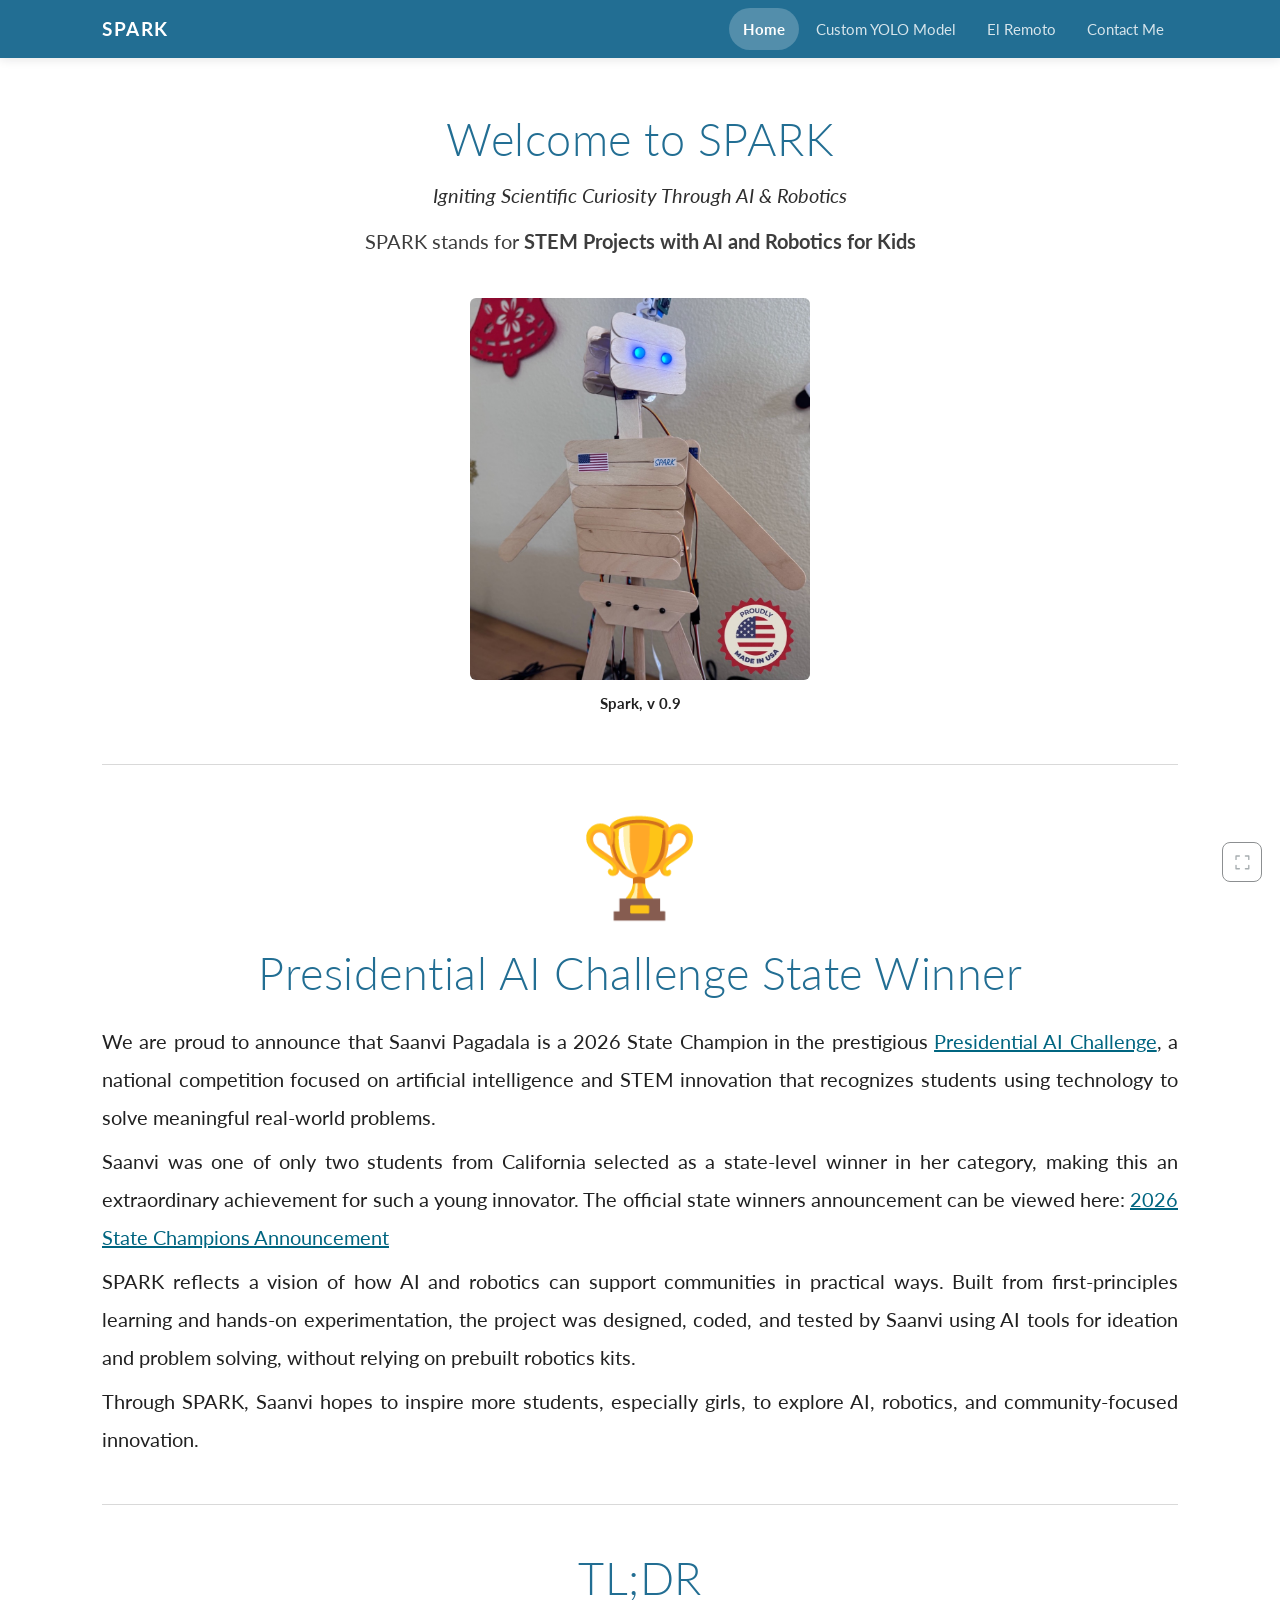
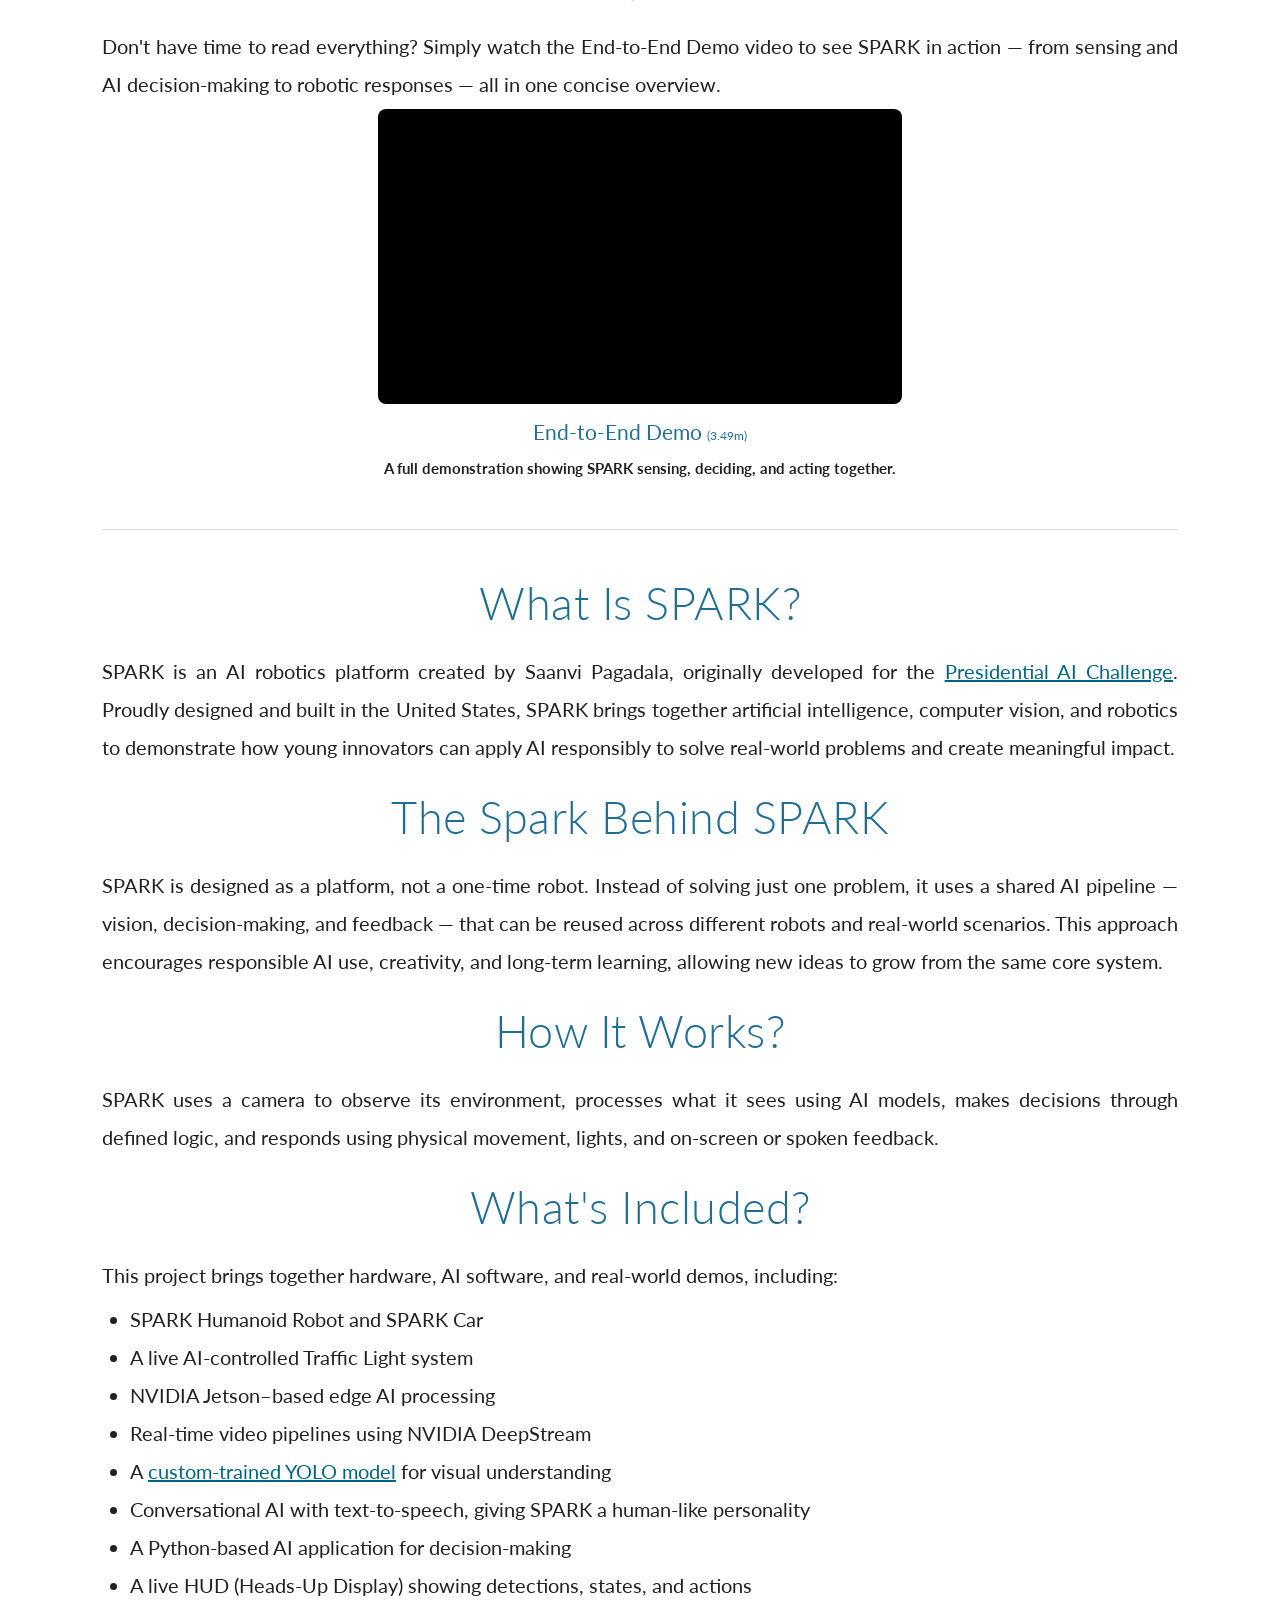
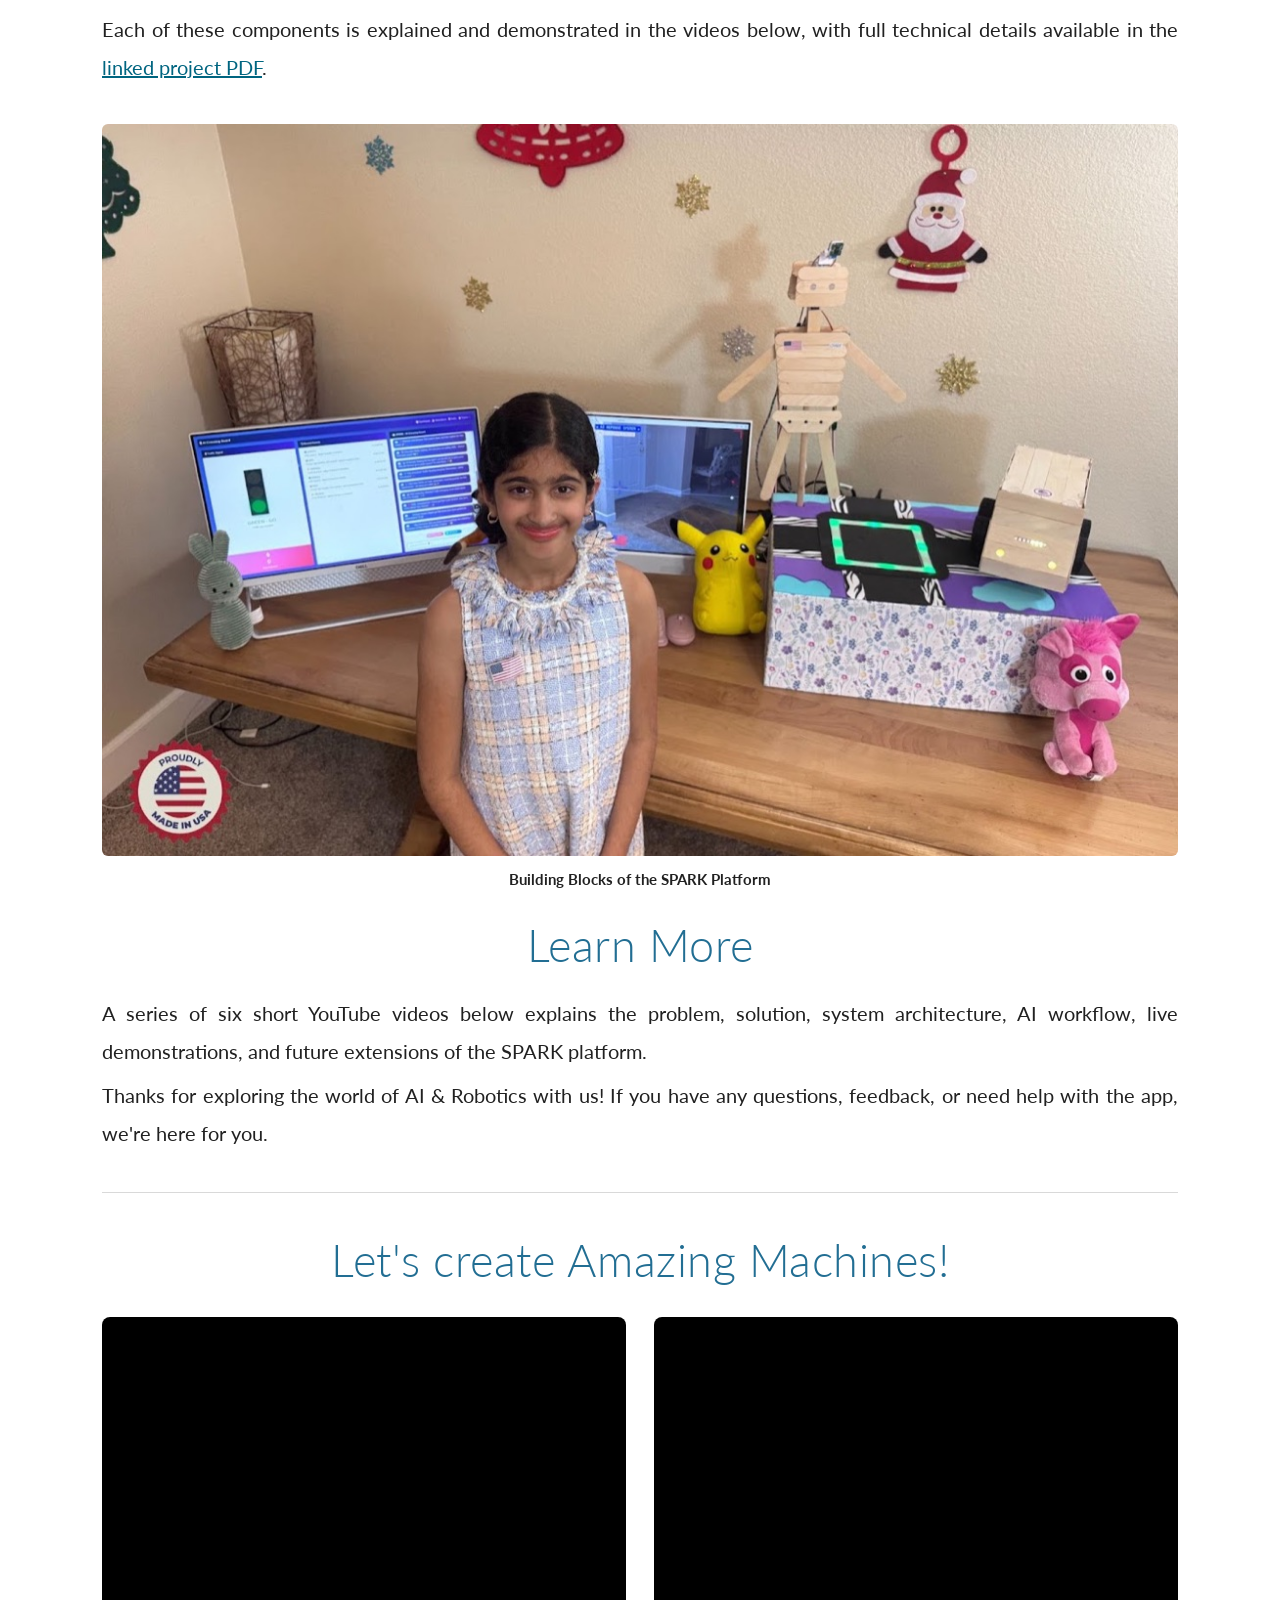
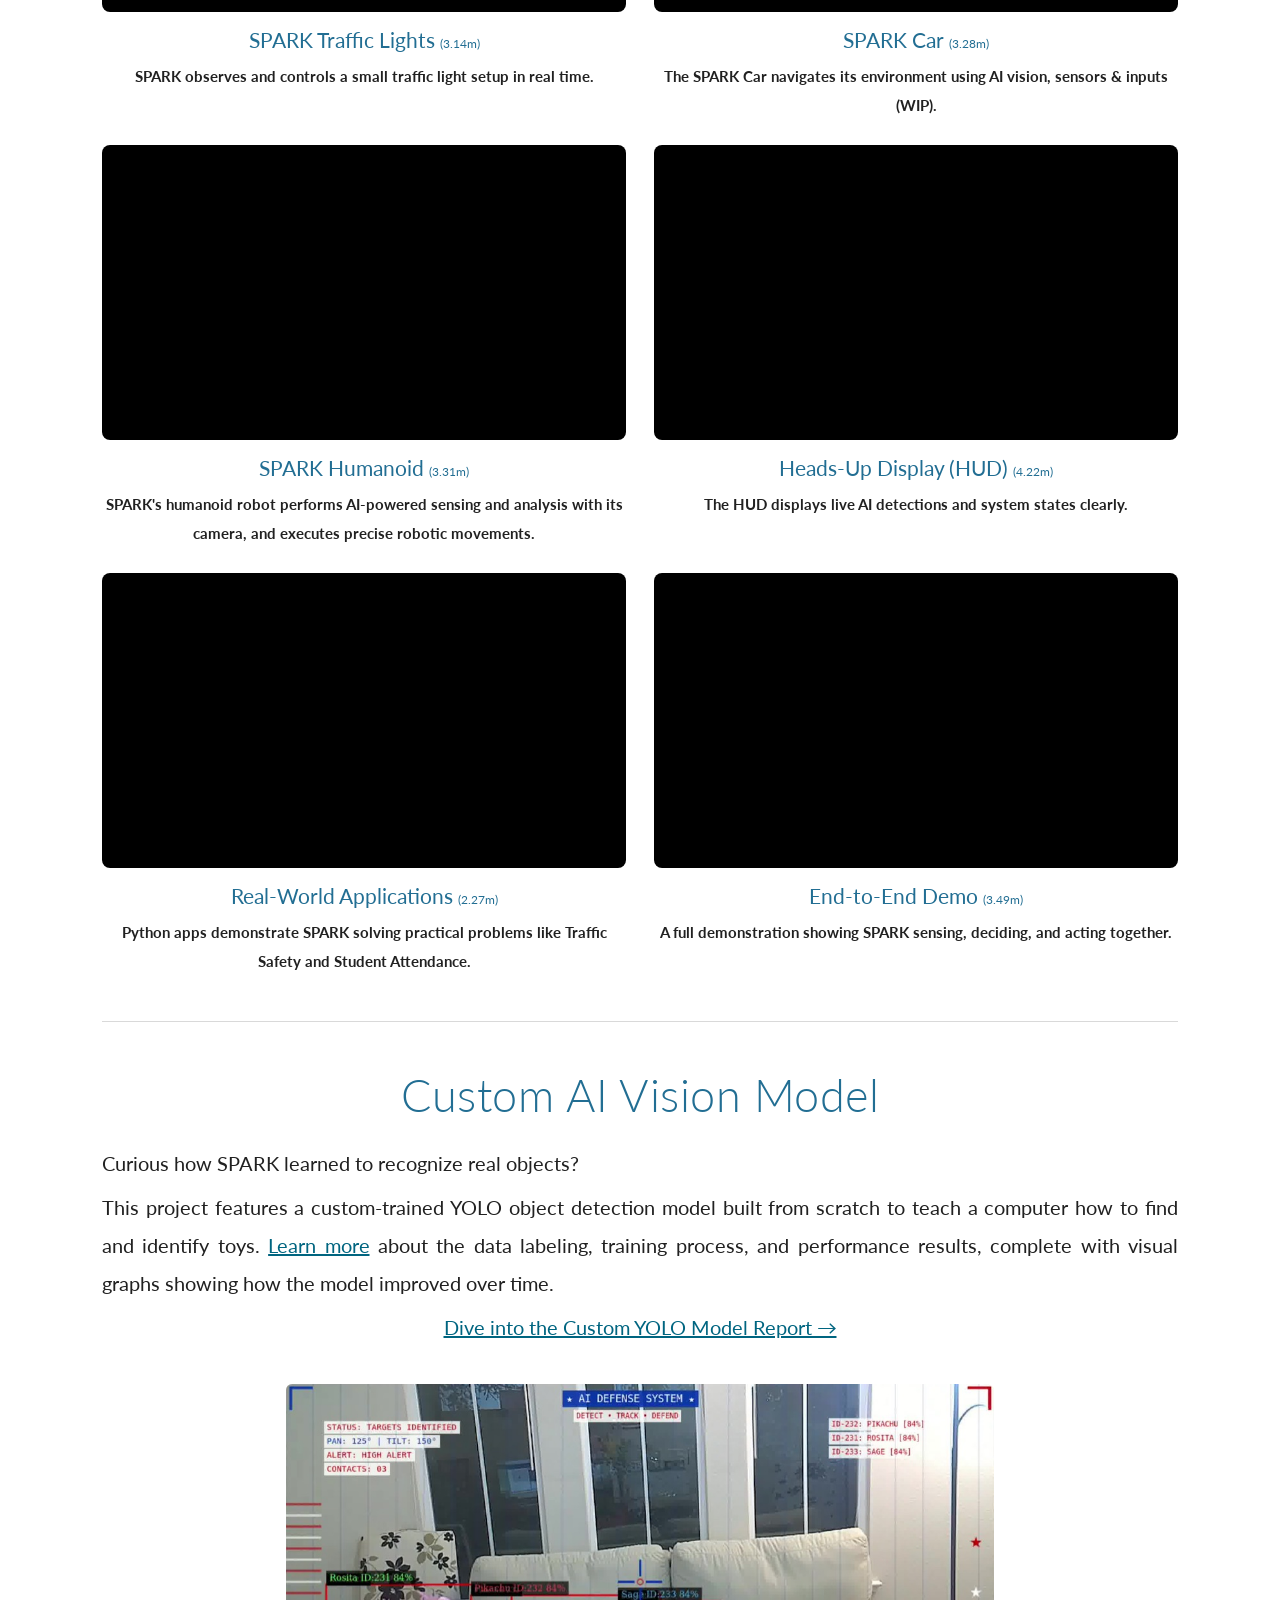
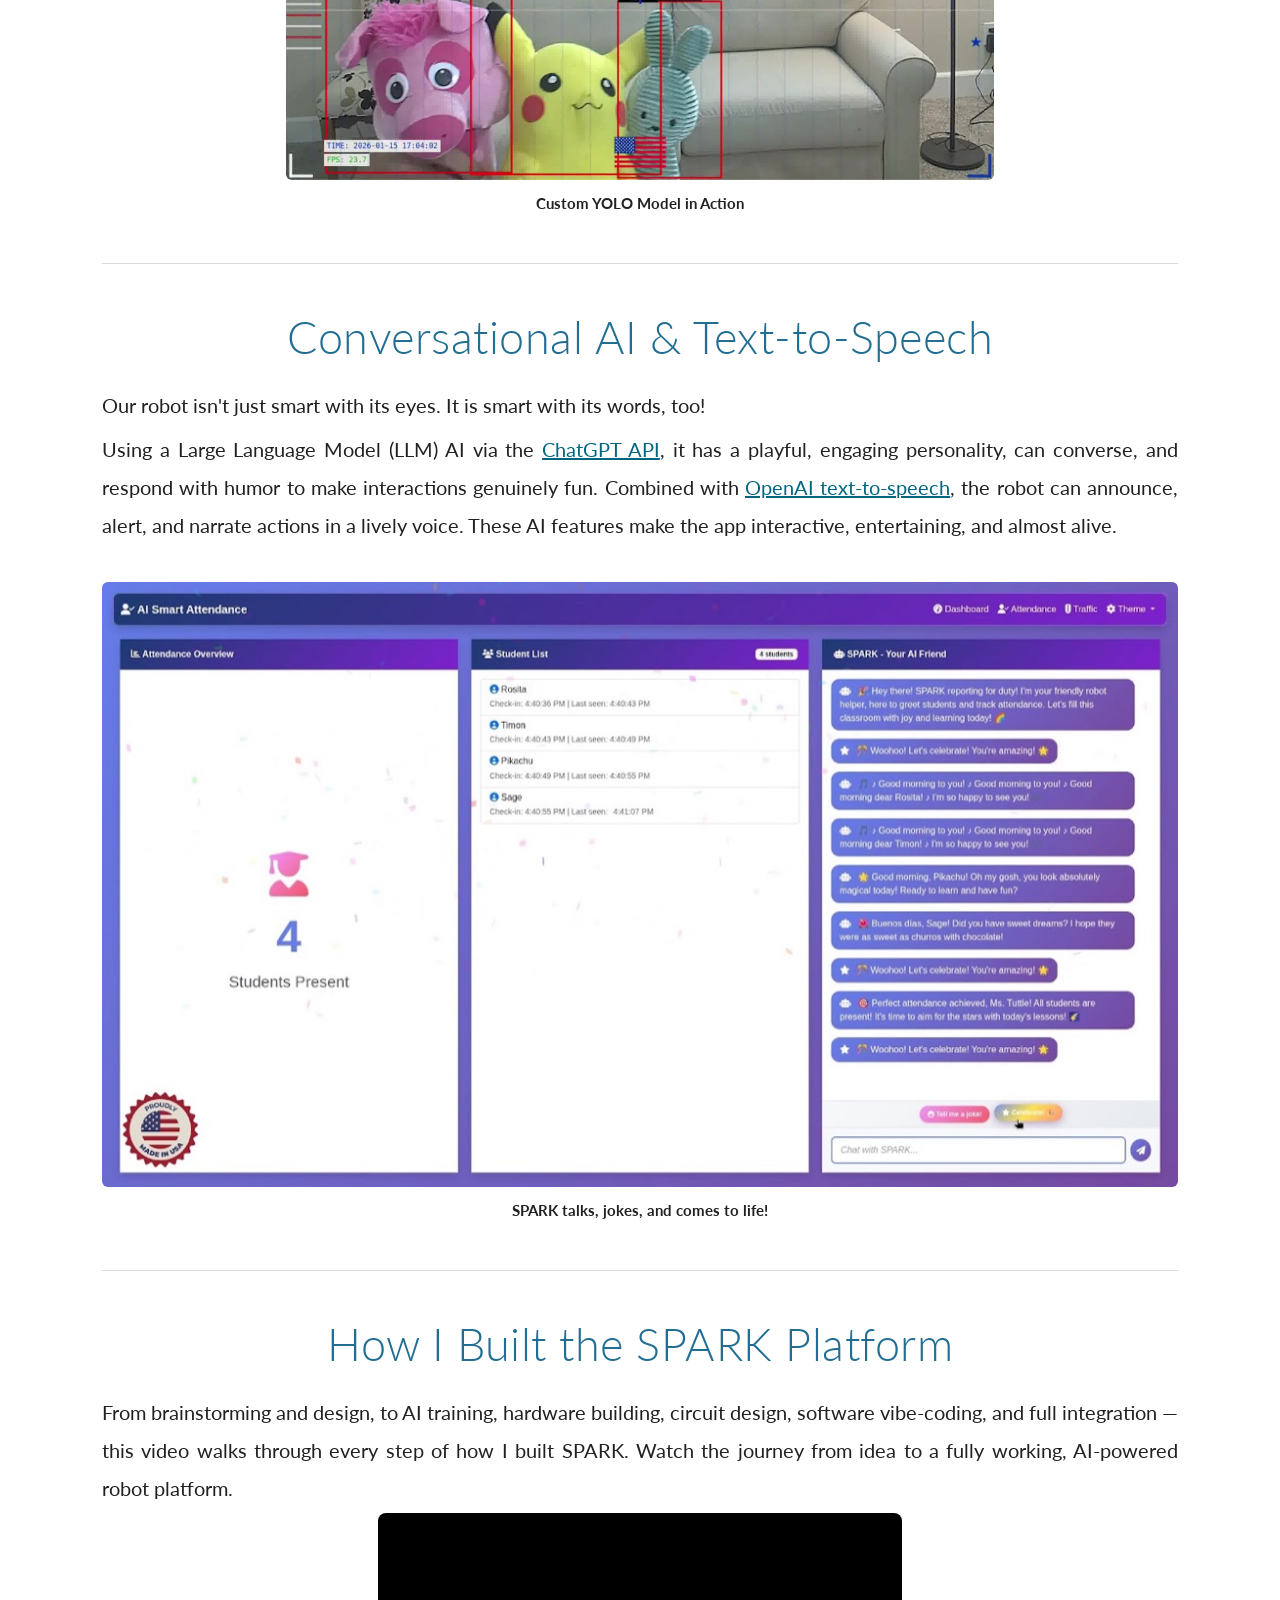
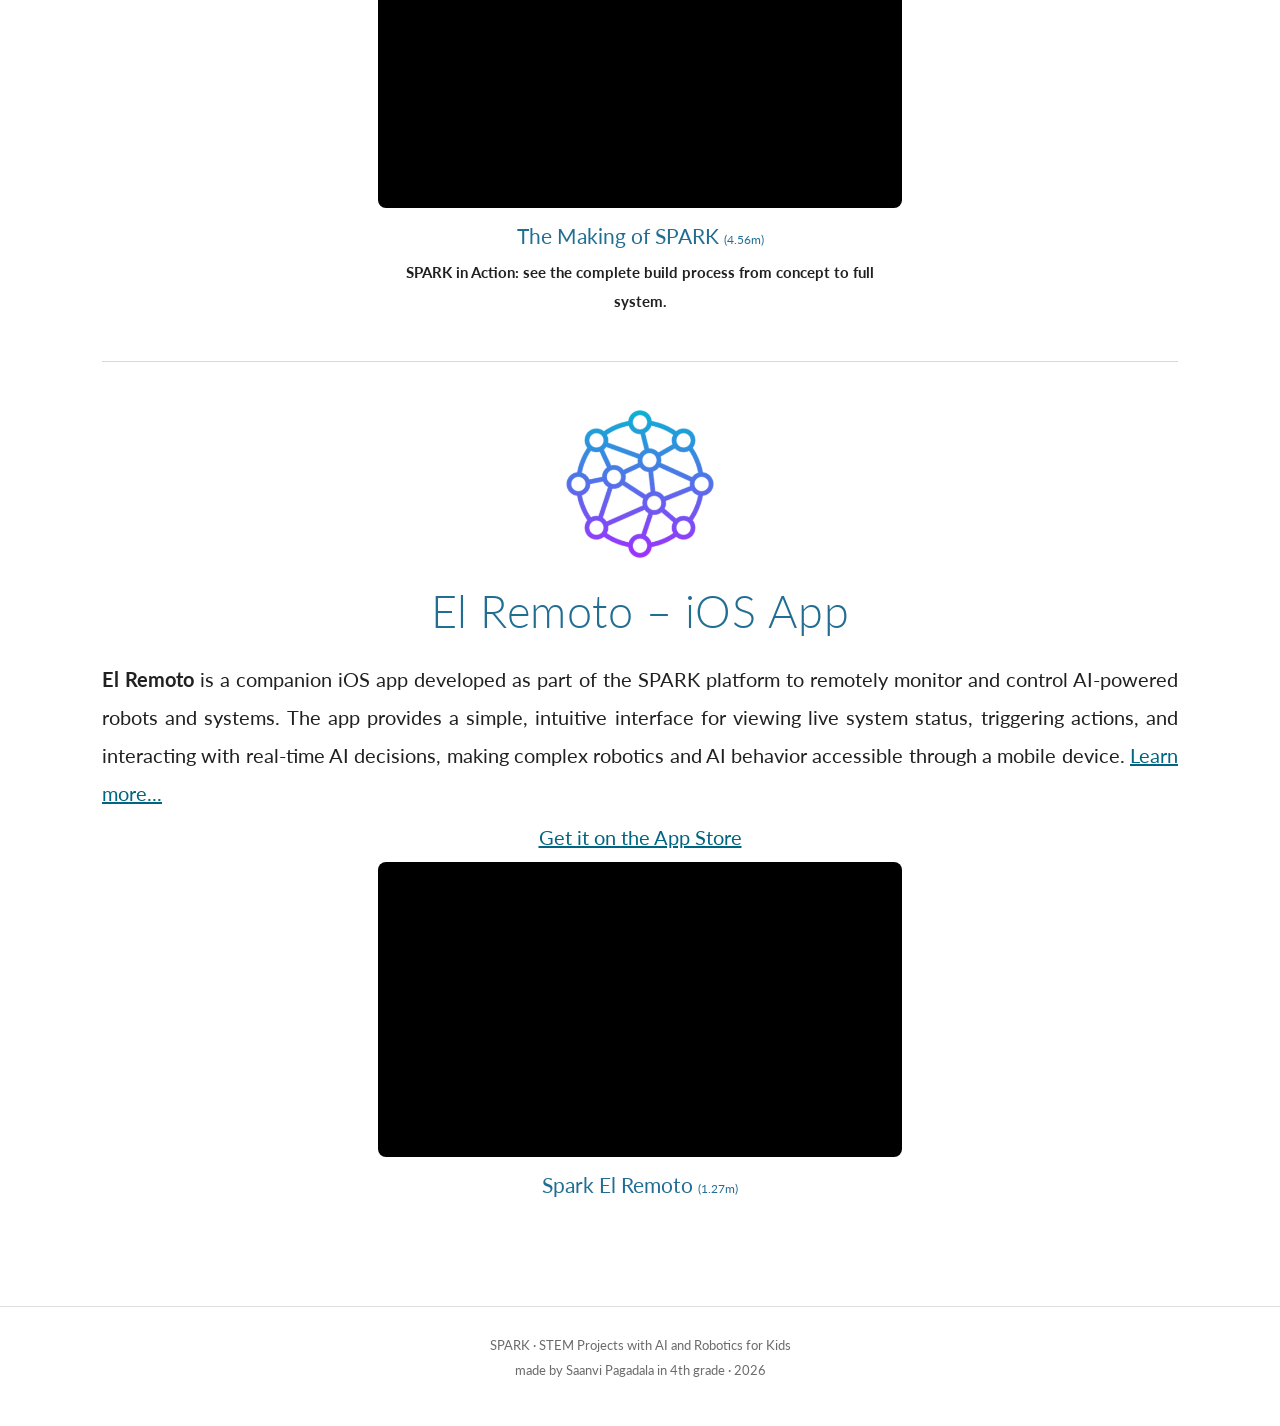
<file: index.html>
<!doctype html>
<html lang="en">
<head>
<meta charset="utf-8">
<meta name="viewport" content="width=device-width, initial-scale=1">
<title>SPARK</title>
<meta name="description" content="SPARK — STEM Projects with AI and Robotics for Kids. An AI robotics platform created by Saanvi Pagadala, a 2026 Presidential AI Challenge State Champion.">
<link rel="canonical" href="https://saanvipagadala.github.io/spark-robotics/">
<meta property="og:type" content="website">
<meta property="og:title" content="SPARK">
<meta property="og:description" content="SPARK — STEM Projects with AI and Robotics for Kids. An AI robotics platform created by Saanvi Pagadala, a 2026 Presidential AI Challenge State Champion.">
<meta property="og:url" content="https://saanvipagadala.github.io/spark-robotics/">
<meta property="og:image" content="https://saanvipagadala.github.io/spark-robotics/media/home/home-01.jpg">
<meta name="twitter:card" content="summary_large_image">
<link rel="icon" href="./media/icon.png">
<link rel="apple-touch-icon" href="./media/icon.png">
<link rel="stylesheet" href="./site.css">
</head>
<body>

<header class="topbar">
  <div class="wrap">
    <a class="brand" href="./">SPARK</a>
    <nav class="nav"><a href="./" aria-current="page">Home</a><a href="./custom-yolo-model/">Custom YOLO Model</a><a href="./el-remoto/">El Remoto</a><a href="./contact-me/">Contact Me</a></nav>
  </div>
</header>

<div class="wrap">
  
  <h1 class="page">Welcome to SPARK</h1>
  <main>
<p class="lede"><em>Igniting Scientific Curiosity Through AI &amp; Robotics</em></p>
<p class="lede">SPARK stands for <strong>STEM Projects with AI and Robotics for Kids</strong></p>
<figure class="shot one" style="max-width:340px"><img src="./media/home/home-01.jpg" alt="Spark, v 0.9" loading="lazy"><figcaption>Spark, v 0.9</figcaption></figure>
<hr class="rule">
<p class="emoji" role="img" aria-label="Trophy">🏆</p>
<h2 id="presidential-ai-challenge-state-winner">Presidential AI Challenge State Winner</h2>
<p>We are proud to announce that Saanvi Pagadala is a 2026 State Champion in the prestigious <a href="https://orise.orau.gov/ai-challenge/">Presidential AI Challenge</a>, a national competition focused on artificial intelligence and STEM innovation that recognizes students using technology to solve meaningful real-world problems.</p>
<p>Saanvi was one of only two students from California selected as a state-level winner in her category, making this an extraordinary achievement for such a young innovator. The official state winners announcement can be viewed here: <a href="https://orise.orau.gov/ai-challenge/winners/2026/state.html">2026 State Champions Announcement</a></p>
<p>SPARK reflects a vision of how AI and robotics can support communities in practical ways. Built from first-principles learning and hands-on experimentation, the project was designed, coded, and tested by Saanvi using AI tools for ideation and problem solving, without relying on prebuilt robotics kits.</p>
<p>Through SPARK, Saanvi hopes to inspire more students, especially girls, to explore AI, robotics, and community-focused innovation.</p>
<hr class="rule">
<h2 id="tldr">TL;DR</h2>
<p>Don't have time to read everything? Simply watch the End-to-End Demo video to see SPARK in action — from sensing and AI decision-making to robotic responses — all in one concise overview.</p>
<div class="filmbox"><div class="film"><iframe src="https://www.youtube.com/embed/ZsVea_Gin_M?rel=0&amp;cc_load_policy=0&amp;enablejsapi=1" title="End-to-End Demo (3.49m)" loading="lazy" allowfullscreen allow="accelerometer; clipboard-write; encrypted-media; gyroscope; picture-in-picture"></iframe></div><h3 class="film-title">End-to-End Demo <span class="film-dur">(3.49m)</span></h3><p class="film-desc">A full demonstration showing SPARK sensing, deciding, and acting together.</p></div>
<hr class="rule">
<h2 id="what-is-spark">What Is SPARK?</h2>
<p>SPARK is an AI robotics platform created by Saanvi Pagadala, originally developed for the <a href="https://orise.orau.gov/ai-challenge/">Presidential AI Challenge</a>. Proudly designed and built in the United States, SPARK brings together artificial intelligence, computer vision, and robotics to demonstrate how young innovators can apply AI responsibly to solve real-world problems and create meaningful impact.</p>
<h2 id="the-spark-behind-spark">The Spark Behind SPARK</h2>
<p>SPARK is designed as a platform, not a one-time robot. Instead of solving just one problem, it uses a shared AI pipeline — vision, decision-making, and feedback — that can be reused across different robots and real-world scenarios. This approach encourages responsible AI use, creativity, and long-term learning, allowing new ideas to grow from the same core system.</p>
<h2 id="how-it-works">How It Works?</h2>
<p>SPARK uses a camera to observe its environment, processes what it sees using AI models, makes decisions through defined logic, and responds using physical movement, lights, and on-screen or spoken feedback.</p>
<h2 id="whats-included">What's Included?</h2>
<p>This project brings together hardware, AI software, and real-world demos, including:</p>
<ul>
<li>SPARK Humanoid Robot and SPARK Car</li>
<li>A live AI-controlled Traffic Light system</li>
<li>NVIDIA Jetson–based edge AI processing</li>
<li>Real-time video pipelines using NVIDIA DeepStream</li>
<li>A <a href="custom-yolo-model/">custom-trained YOLO model</a> for visual understanding</li>
<li>Conversational AI with text-to-speech, giving SPARK a human-like personality</li>
<li>A Python-based AI application for decision-making</li>
<li>A live HUD (Heads-Up Display) showing detections, states, and actions</li>
</ul>
<p>Each of these components is explained and demonstrated in the videos below, with full technical details available in the <a href="media/spark-ai-challenge-submission.pdf">linked project PDF</a>.</p>
<figure class="shot one" style="max-width:none"><img src="./media/home/home-02.jpg" alt="Building Blocks of the SPARK Platform" loading="lazy"><figcaption>Building Blocks of the SPARK Platform</figcaption></figure>
<h2 id="learn-more">Learn More</h2>
<p>A series of six short YouTube videos below explains the problem, solution, system architecture, AI workflow, live demonstrations, and future extensions of the SPARK platform.</p>
<p>Thanks for exploring the world of AI &amp; Robotics with us! If you have any questions, feedback, or need help with the app, we're here for you.</p>
<div class="callout">Let's create Amazing Machines!</div>
<div class="films">
<div class="filmbox"><div class="film"><iframe src="https://www.youtube.com/embed/E8Sgv_TuR3M?rel=0&amp;cc_load_policy=0&amp;enablejsapi=1" title="SPARK Traffic Lights (3.14m)" loading="lazy" allowfullscreen allow="accelerometer; clipboard-write; encrypted-media; gyroscope; picture-in-picture"></iframe></div><h3 class="film-title">SPARK Traffic Lights <span class="film-dur">(3.14m)</span></h3><p class="film-desc">SPARK observes and controls a small traffic light setup in real time.</p></div>
<div class="filmbox"><div class="film"><iframe src="https://www.youtube.com/embed/jtt3V-sZs5U?rel=0&amp;cc_load_policy=0&amp;enablejsapi=1" title="SPARK Car (3.28m)" loading="lazy" allowfullscreen allow="accelerometer; clipboard-write; encrypted-media; gyroscope; picture-in-picture"></iframe></div><h3 class="film-title">SPARK Car <span class="film-dur">(3.28m)</span></h3><p class="film-desc">The SPARK Car navigates its environment using AI vision, sensors &amp; inputs (WIP).</p></div>
<div class="filmbox"><div class="film"><iframe src="https://www.youtube.com/embed/7lbGmSNFDjU?rel=0&amp;cc_load_policy=0&amp;enablejsapi=1" title="SPARK Humanoid (3.31m)" loading="lazy" allowfullscreen allow="accelerometer; clipboard-write; encrypted-media; gyroscope; picture-in-picture"></iframe></div><h3 class="film-title">SPARK Humanoid <span class="film-dur">(3.31m)</span></h3><p class="film-desc">SPARK's humanoid robot performs AI-powered sensing and analysis with its camera, and executes precise robotic movements.</p></div>
<div class="filmbox"><div class="film"><iframe src="https://www.youtube.com/embed/85v8qBF2twE?rel=0&amp;cc_load_policy=0&amp;enablejsapi=1" title="Heads-Up Display (HUD) (4.22m)" loading="lazy" allowfullscreen allow="accelerometer; clipboard-write; encrypted-media; gyroscope; picture-in-picture"></iframe></div><h3 class="film-title">Heads-Up Display (HUD) <span class="film-dur">(4.22m)</span></h3><p class="film-desc">The HUD displays live AI detections and system states clearly.</p></div>
<div class="filmbox"><div class="film"><iframe src="https://www.youtube.com/embed/l1oVIwBSOrQ?rel=0&amp;cc_load_policy=0&amp;enablejsapi=1" title="Real-World Applications (2.27m)" loading="lazy" allowfullscreen allow="accelerometer; clipboard-write; encrypted-media; gyroscope; picture-in-picture"></iframe></div><h3 class="film-title">Real-World Applications <span class="film-dur">(2.27m)</span></h3><p class="film-desc">Python apps demonstrate SPARK solving practical problems like Traffic Safety and Student Attendance.</p></div>
<div class="filmbox"><div class="film"><iframe src="https://www.youtube.com/embed/ZsVea_Gin_M?rel=0&amp;cc_load_policy=0&amp;enablejsapi=1" title="End-to-End Demo (3.49m)" loading="lazy" allowfullscreen allow="accelerometer; clipboard-write; encrypted-media; gyroscope; picture-in-picture"></iframe></div><h3 class="film-title">End-to-End Demo <span class="film-dur">(3.49m)</span></h3><p class="film-desc">A full demonstration showing SPARK sensing, deciding, and acting together.</p></div>
</div>
<hr class="rule">
<h2 id="custom-ai-vision-model">Custom AI Vision Model</h2>
<p>Curious how SPARK learned to recognize real objects?</p>
<p>This project features a custom-trained YOLO object detection model built from scratch to teach a computer how to find and identify toys. <a href="custom-yolo-model/">Learn more</a> about the data labeling, training process, and performance results, complete with visual graphs showing how the model improved over time.</p>
<p class="centre"><a href="custom-yolo-model/">Dive into the Custom YOLO Model Report →</a></p>
<figure class="shot one" style="max-width:708px"><img src="./media/home/home-03.jpg" alt="Custom YOLO Model in Action" loading="lazy"><figcaption>Custom YOLO Model in Action</figcaption></figure>
<hr class="rule">
<h2 id="conversational-ai-text-to-speech">Conversational AI &amp; Text-to-Speech</h2>
<p>Our robot isn't just smart with its eyes. It is smart with its words, too!</p>
<p>Using a Large Language Model (LLM) AI via the <a href="https://platform.openai.com/docs/overview">ChatGPT API</a>, it has a playful, engaging personality, can converse, and respond with humor to make interactions genuinely fun. Combined with <a href="https://platform.openai.com/docs/guides/audio">OpenAI text-to-speech</a>, the robot can announce, alert, and narrate actions in a lively voice. These AI features make the app interactive, entertaining, and almost alive.</p>
<figure class="shot one" style="max-width:none"><img src="./media/home/home-04.jpg" alt="SPARK talks, jokes, and comes to life!" loading="lazy"><figcaption>SPARK talks, jokes, and comes to life!</figcaption></figure>
<hr class="rule">
<h2 id="how-i-built-the-spark-platform">How I Built the SPARK Platform</h2>
<p>From brainstorming and design, to AI training, hardware building, circuit design, software vibe-coding, and full integration — this video walks through every step of how I built SPARK. Watch the journey from idea to a fully working, AI-powered robot platform.</p>
<div class="filmbox"><div class="film"><iframe src="https://www.youtube.com/embed/ufmVVWTQyqQ?rel=0&amp;cc_load_policy=0&amp;enablejsapi=1" title="The Making of SPARK (4.56m)" loading="lazy" allowfullscreen allow="accelerometer; clipboard-write; encrypted-media; gyroscope; picture-in-picture"></iframe></div><h3 class="film-title">The Making of SPARK <span class="film-dur">(4.56m)</span></h3><p class="film-desc">SPARK in Action: see the complete build process from concept to full system.</p></div>
<hr class="rule">
<figure class="shot one" style="max-width:150px"><img src="./media/home/home-05.jpg" alt="SPARK" loading="lazy"></figure>
<h2 id="el-remoto-ios-app">El Remoto – iOS App</h2>
<p><strong>El Remoto</strong> is a companion iOS app developed as part of the SPARK platform to remotely monitor and control AI-powered robots and systems. The app provides a simple, intuitive interface for viewing live system status, triggering actions, and interacting with real-time AI decisions, making complex robotics and AI behavior accessible through a mobile device. <a href="el-remoto/">Learn more...</a></p>
<p class="centre"><a href="https://apps.apple.com/us/app/el-remoto/id6757938323">Get it on the App Store</a></p>
<div class="filmbox"><div class="film"><iframe src="https://www.youtube.com/embed/u8NVT-7udN0?rel=0&amp;cc_load_policy=0&amp;enablejsapi=1" title="Spark El Remoto (1.27m)" loading="lazy" allowfullscreen allow="accelerometer; clipboard-write; encrypted-media; gyroscope; picture-in-picture"></iframe></div><h3 class="film-title">Spark El Remoto <span class="film-dur">(1.27m)</span></h3></div>
  </main>
</div>

<footer>
  <div class="wrap">
    SPARK &middot; STEM Projects with AI and Robotics for Kids<br>
    made by Saanvi Pagadala in 4th grade &middot; 2026
  </div>
</footer>

<script src="./site.js"></script>

</body>
</html>
</file>
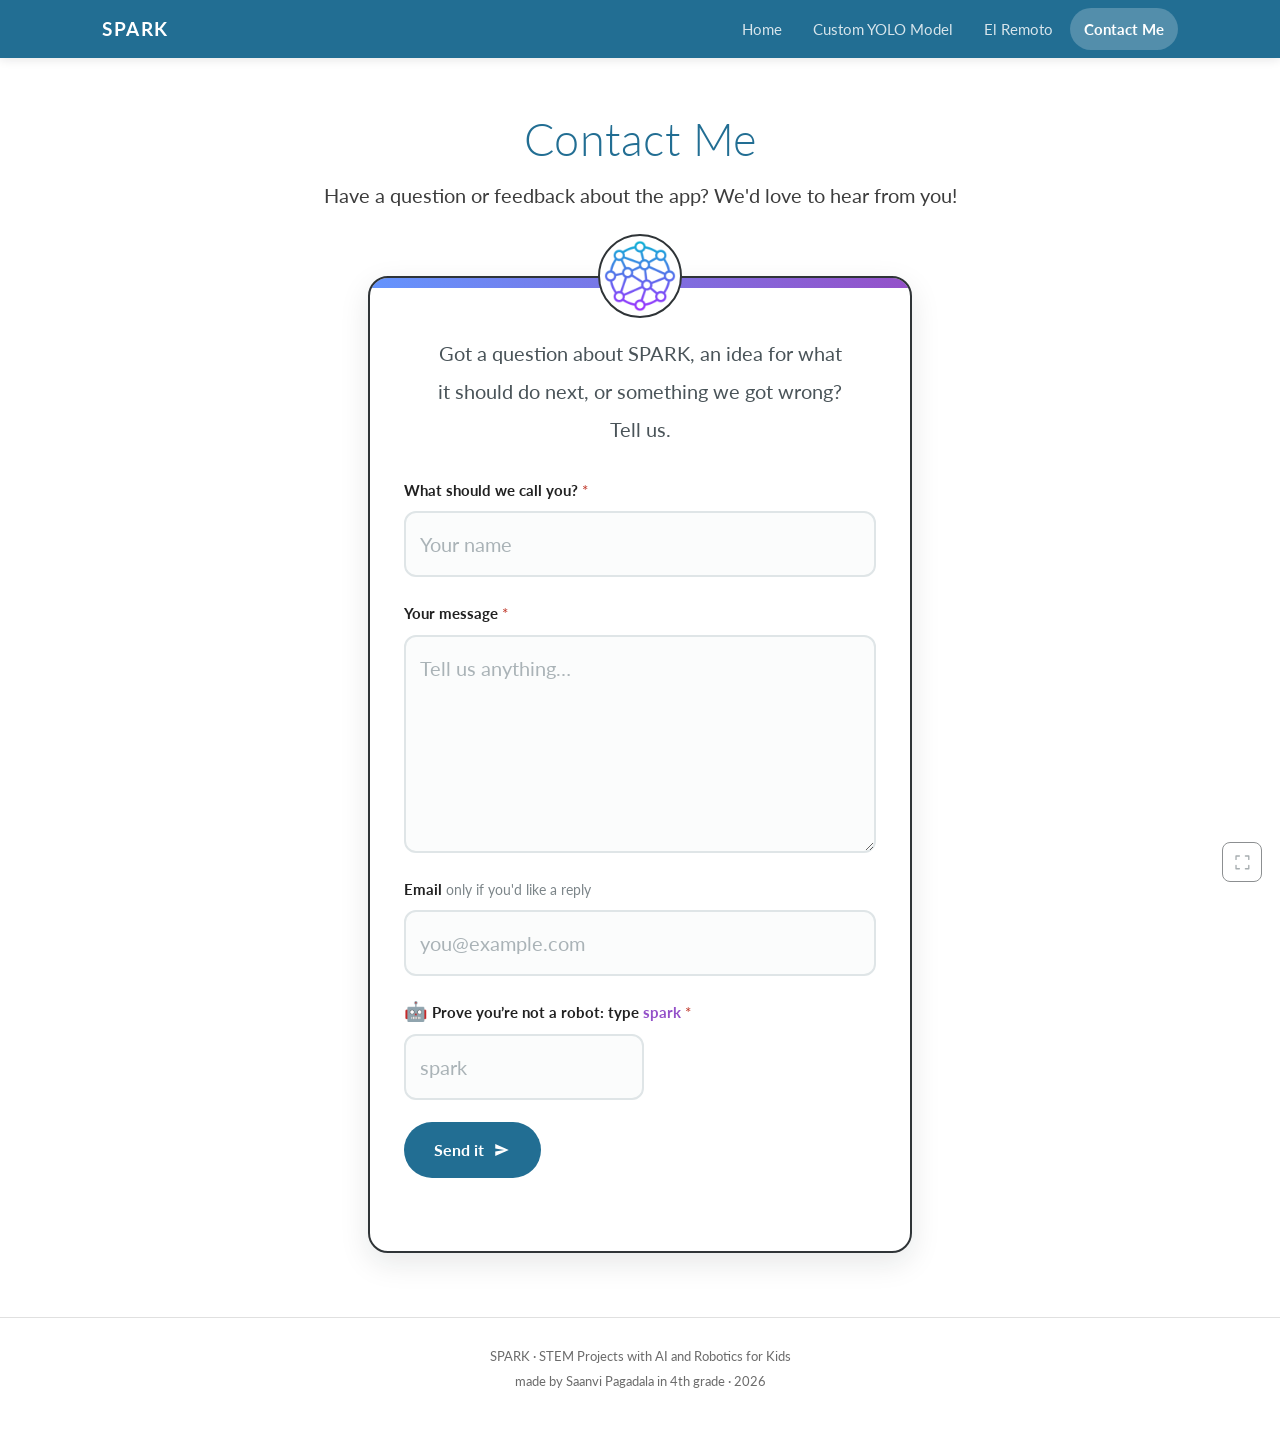
<file: contact-me/index.html>
<!doctype html>
<html lang="en">
<head>
<meta charset="utf-8">
<meta name="viewport" content="width=device-width, initial-scale=1">
<title>Contact Me · SPARK</title>
<meta name="description" content="Questions or feedback about SPARK and El Remoto.">
<link rel="canonical" href="https://saanvipagadala.github.io/spark-robotics/contact-me/">
<meta property="og:type" content="website">
<meta property="og:title" content="Contact Me · SPARK">
<meta property="og:description" content="Questions or feedback about SPARK and El Remoto.">
<meta property="og:url" content="https://saanvipagadala.github.io/spark-robotics/contact-me/">
<meta property="og:image" content="https://saanvipagadala.github.io/spark-robotics/media/home/home-01.jpg">
<meta name="twitter:card" content="summary_large_image">
<link rel="icon" href="../media/icon.png">
<link rel="apple-touch-icon" href="../media/icon.png">
<link rel="stylesheet" href="../site.css">
</head>
<body>

<header class="topbar">
  <div class="wrap">
    <a class="brand" href="../">SPARK</a>
    <nav class="nav"><a href="../">Home</a><a href="../custom-yolo-model/">Custom YOLO Model</a><a href="../el-remoto/">El Remoto</a><a href="../contact-me/" aria-current="page">Contact Me</a></nav>
  </div>
</header>

<div class="wrap">
  
  <h1 class="page">Contact Me</h1>
  <main>
<p class="lede">Have a question or feedback about the app? We'd love to hear from you!</p>
<div class="cform-card">
  <img class="cform-face" src="../media/icon.png" alt="" aria-hidden="true">

  <form class="cform" action="https://api.web3forms.com/submit" method="POST">
    <input type="hidden" name="access_key" value="f76cb19b-c38c-4892-bc28-271e2fd45631">
    <input type="hidden" name="subject" value="SPARK: a message from the website">
    <input type="hidden" name="from_name" value="SPARK">
    <input type="hidden" name="redirect" value="https://saanvipagadala.github.io/spark-robotics/thanks/">
    <!-- Web3Forms names the sending site from the Referer header, which a
         browser trims to the bare origin. This carries the page address in the
         message itself, so every notification says where it came from. -->
    <input type="hidden" name="Sent from" value="https://saanvipagadala.github.io/spark-robotics/contact-me/">
    <input type="checkbox" name="botcheck" class="hp" tabindex="-1" autocomplete="off" aria-hidden="true">

    <p class="cform-intro">Got a question about SPARK, an idea for what it
    should do next, or something we got wrong? Tell us.</p>

    <label for="cf-name">What should we call you? <span class="req">*</span></label>
    <input id="cf-name" name="name" type="text" required autocomplete="name"
           placeholder="Your name">

    <label for="cf-msg">Your message <span class="req">*</span></label>
    <textarea id="cf-msg" name="message" rows="5" required
              placeholder="Tell us anything&hellip;"></textarea>

    <label for="cf-email">Email <span class="opt">only if you'd like a reply</span></label>
    <input id="cf-email" name="email" type="email" autocomplete="email"
           placeholder="you@example.com">

    <label for="cf-human" class="robot-label">
      <span class="robot">&#129302;</span>
      Prove you&rsquo;re not a robot: type <b>spark</b> <span class="req">*</span>
    </label>
    <input id="cf-human" name="human_check" type="text" required
           pattern="\s*[Ss][Pp][Aa][Rr][Kk]\s*"
           title="Please type the word spark" autocomplete="off"
           placeholder="spark">

    <button class="cform-send" type="submit">
      <span>Send it</span>
      <svg viewBox="0 0 24 24" aria-hidden="true"><path d="M3 20l18-8L3 4v6l12 2-12 2z"/></svg>
    </button>
    <p class="cform-status" role="status" aria-live="polite"></p>
  </form>
</div>
  </main>
</div>

<footer>
  <div class="wrap">
    SPARK &middot; STEM Projects with AI and Robotics for Kids<br>
    made by Saanvi Pagadala in 4th grade &middot; 2026
  </div>
</footer>

<script src="../site.js"></script>

</body>
</html>
</file>
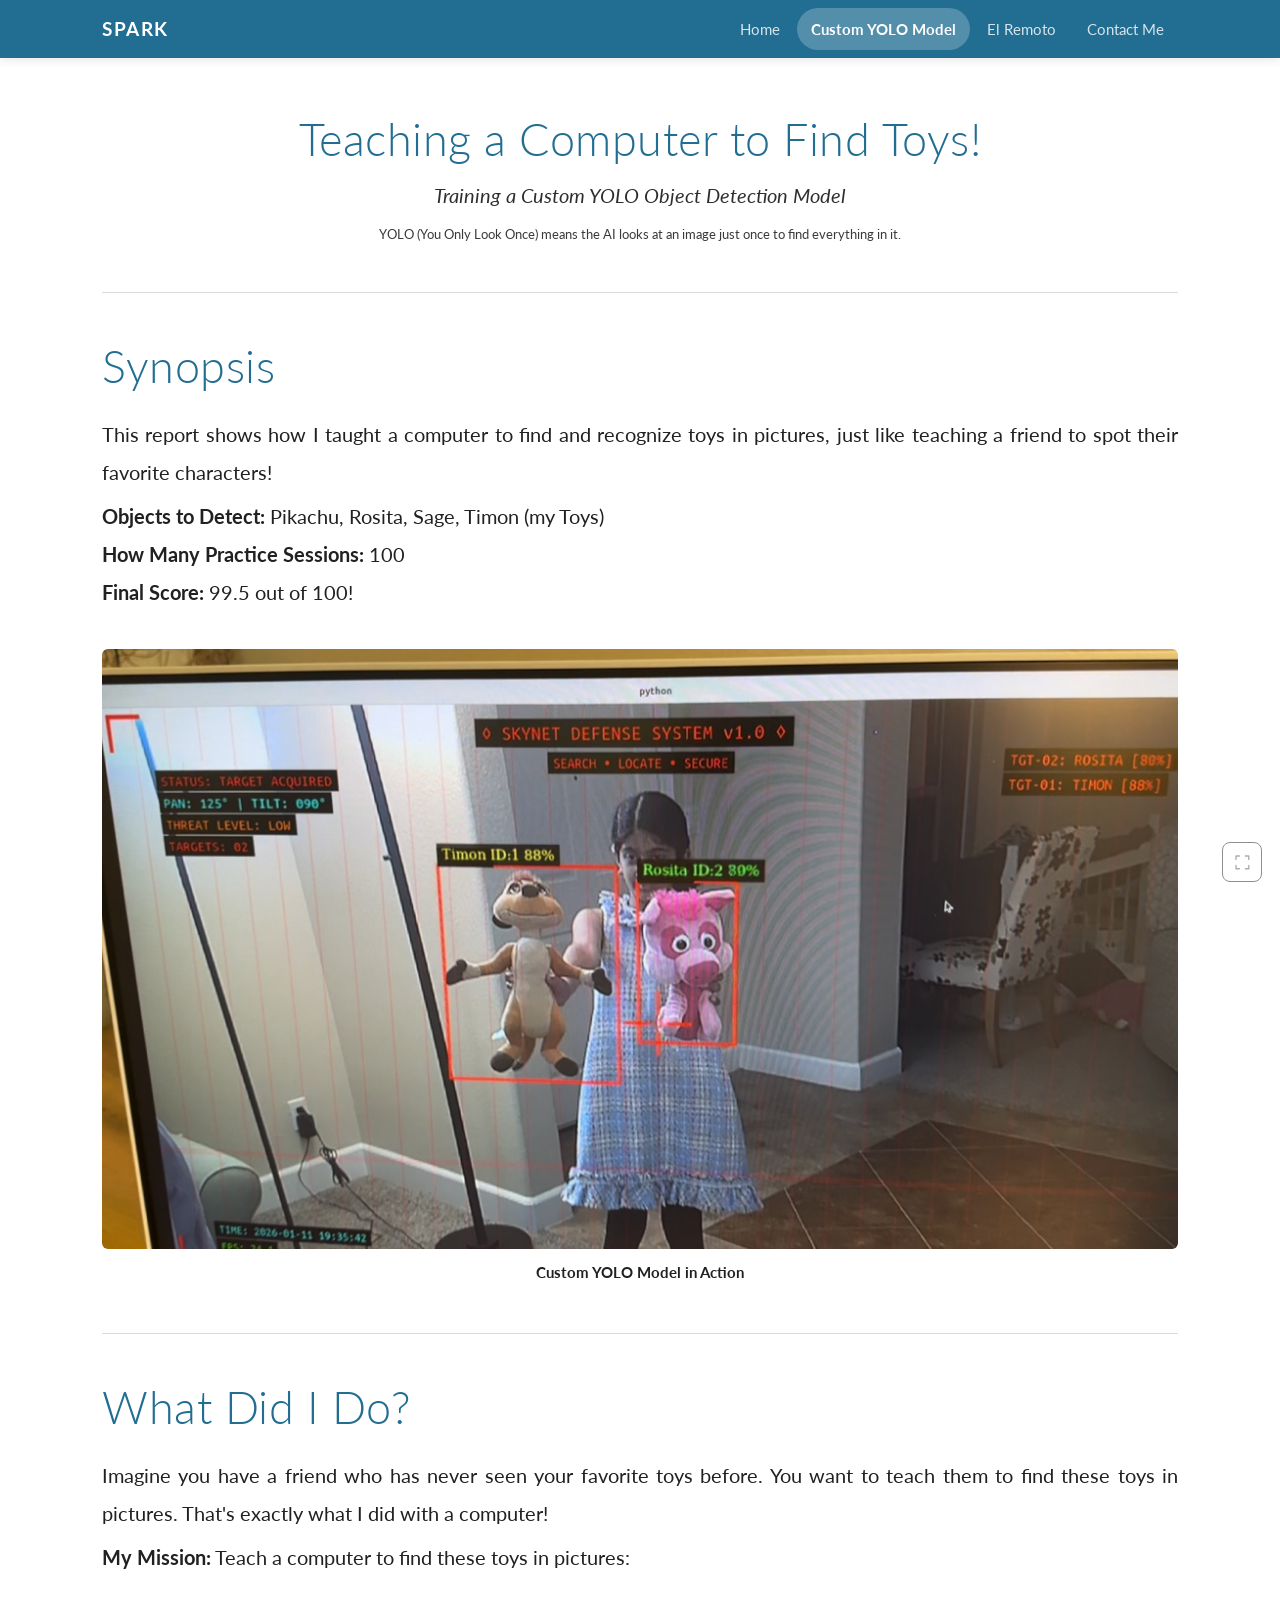
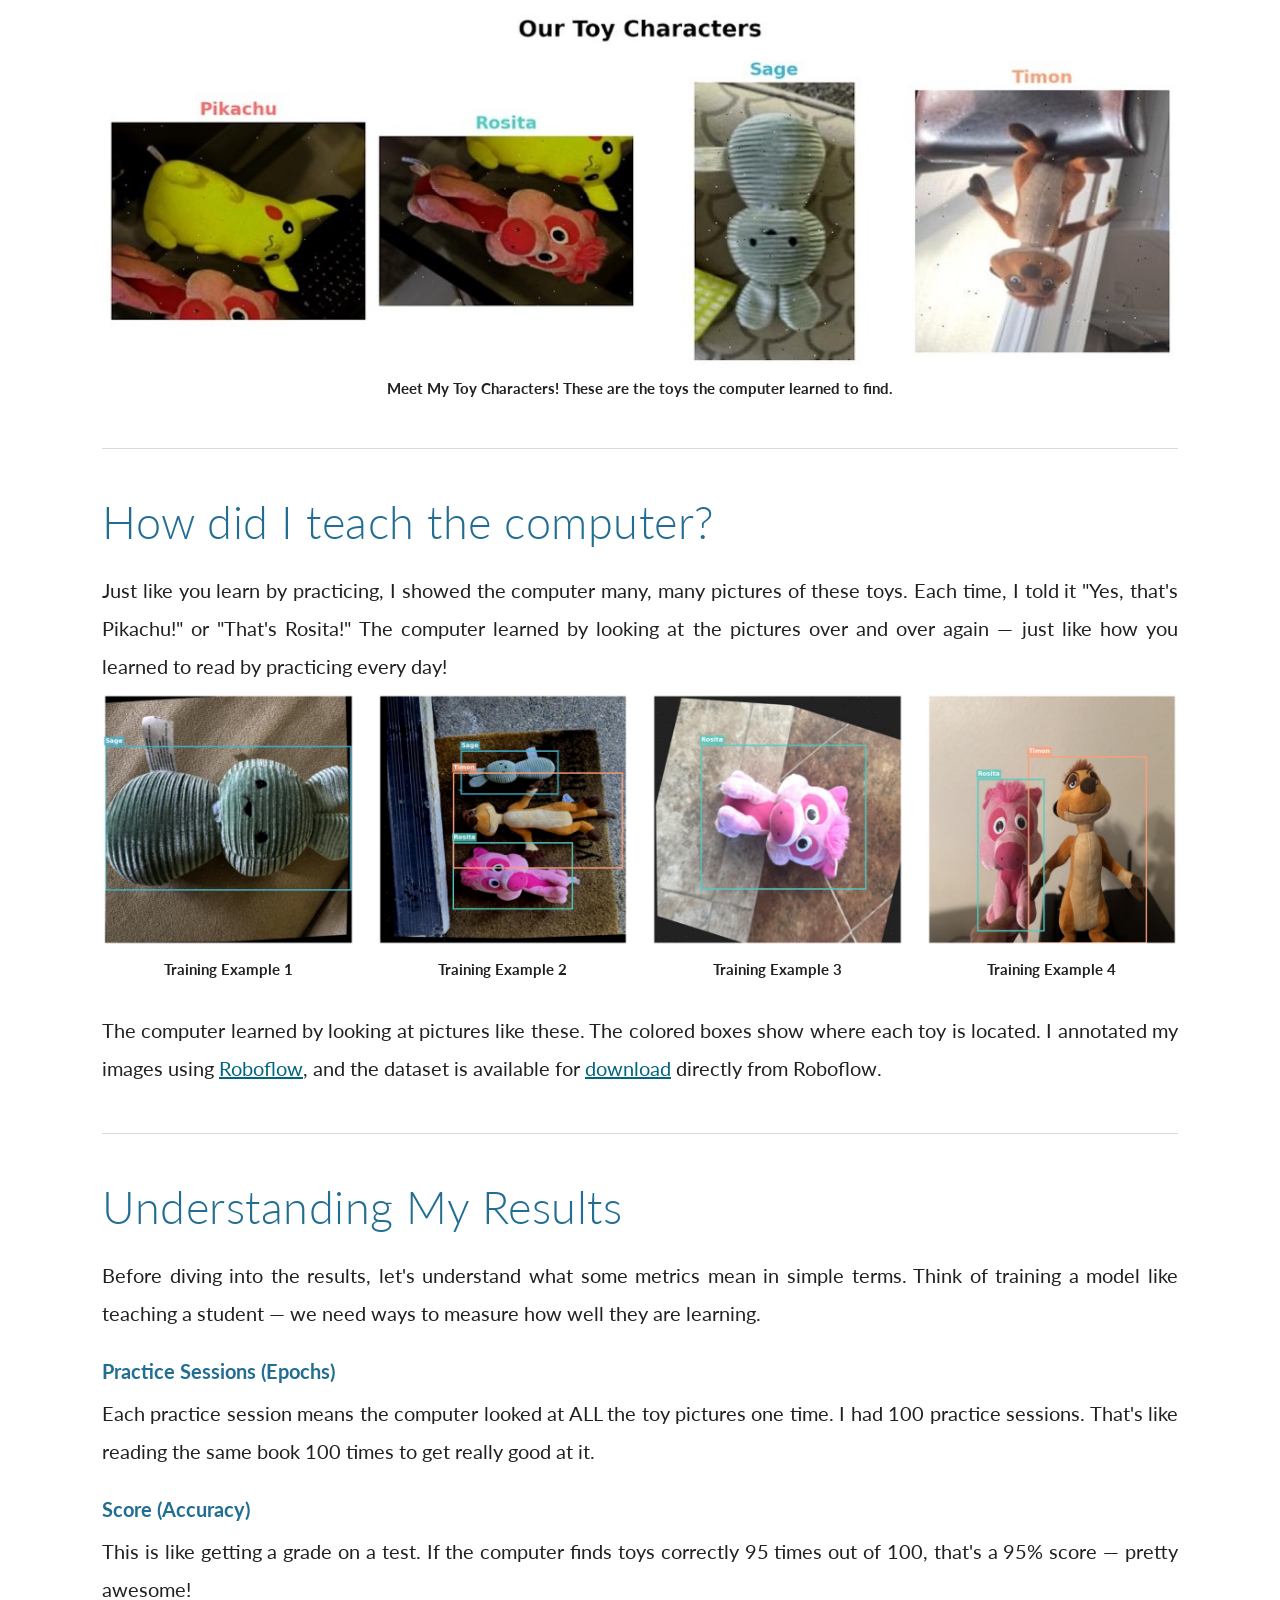
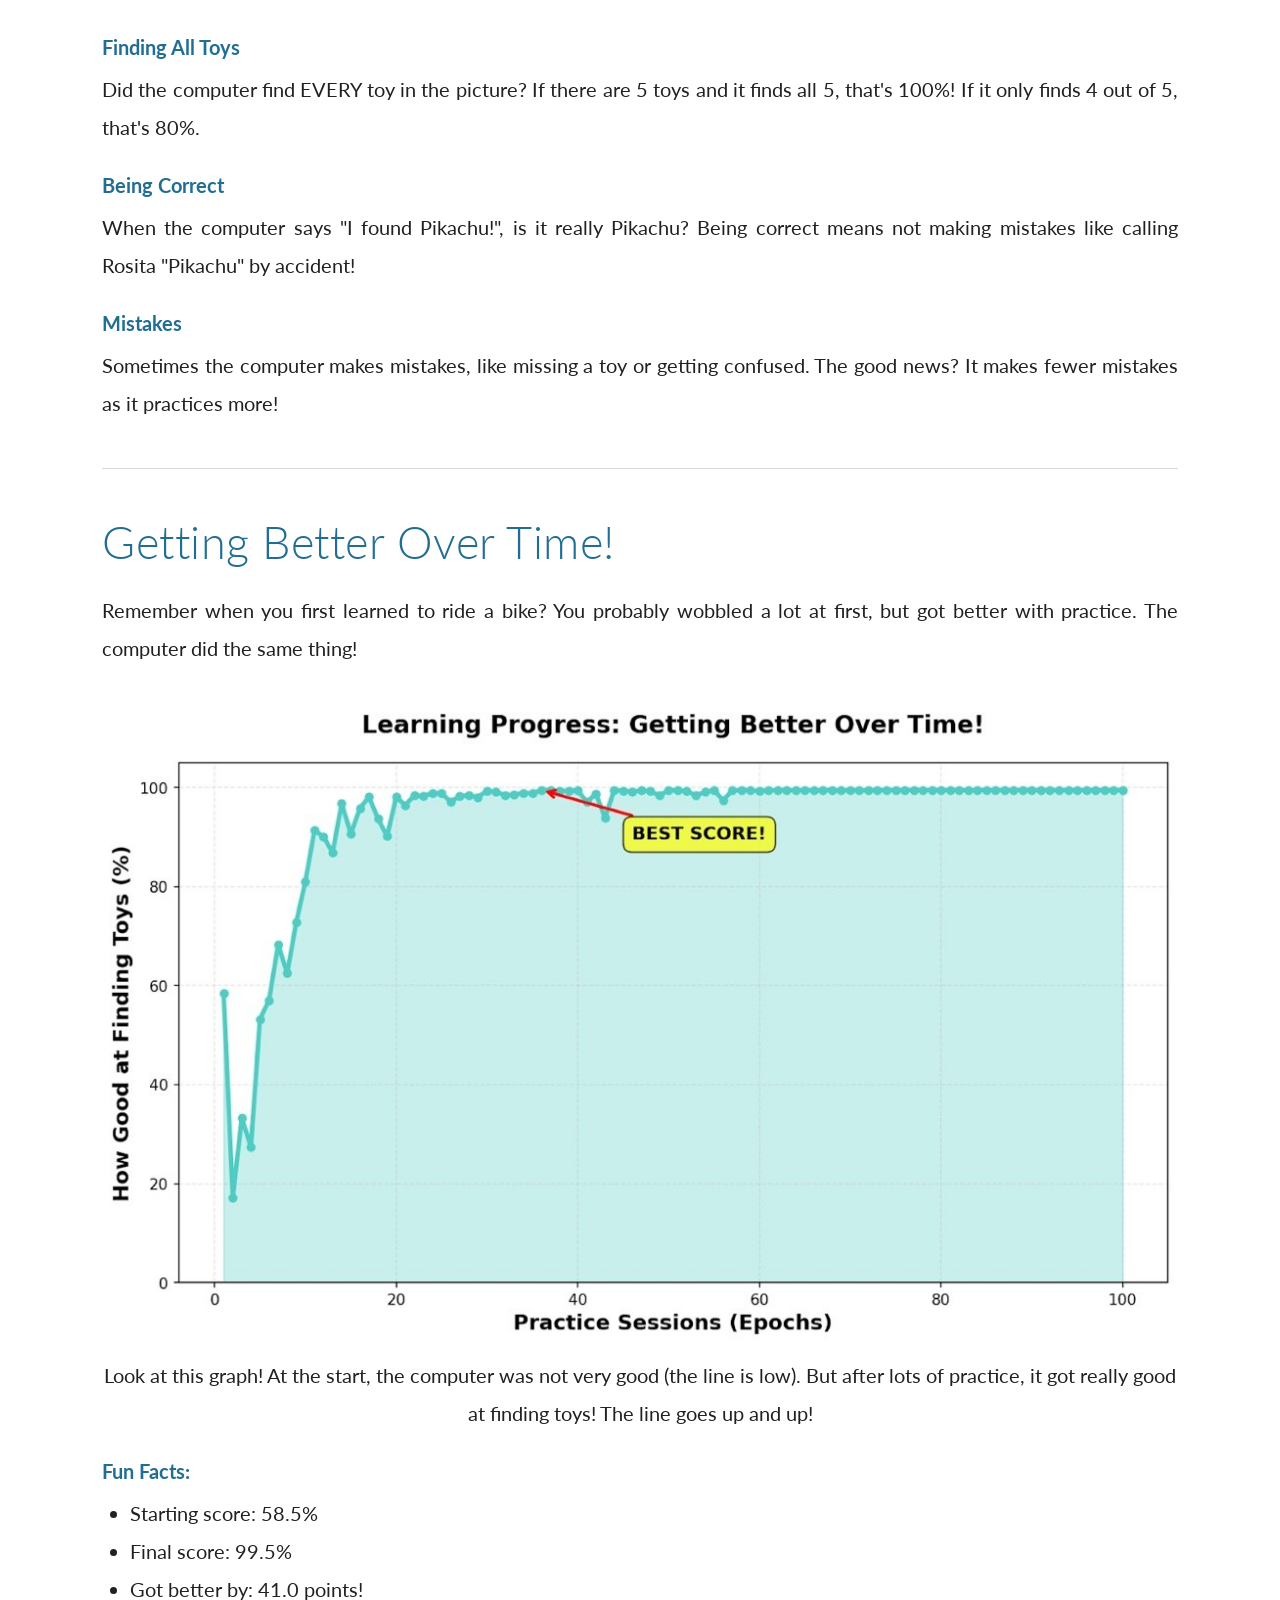
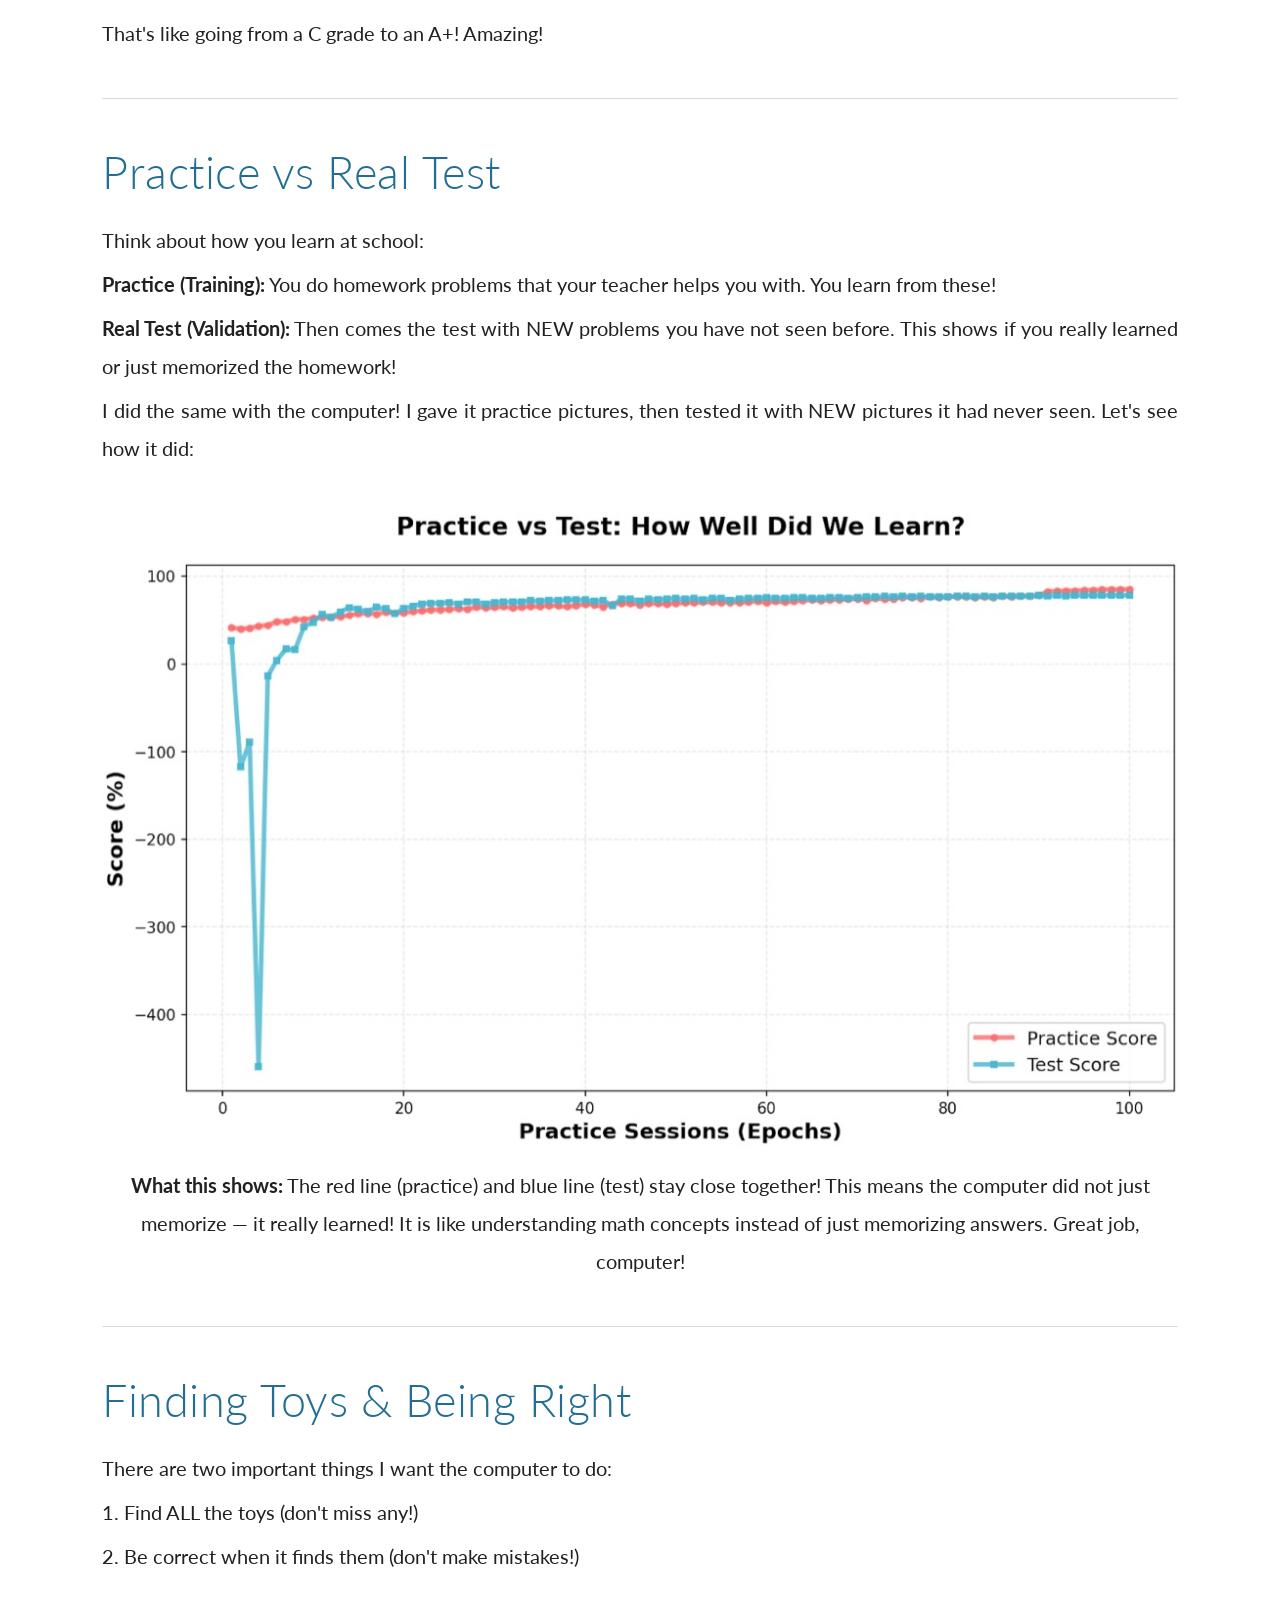
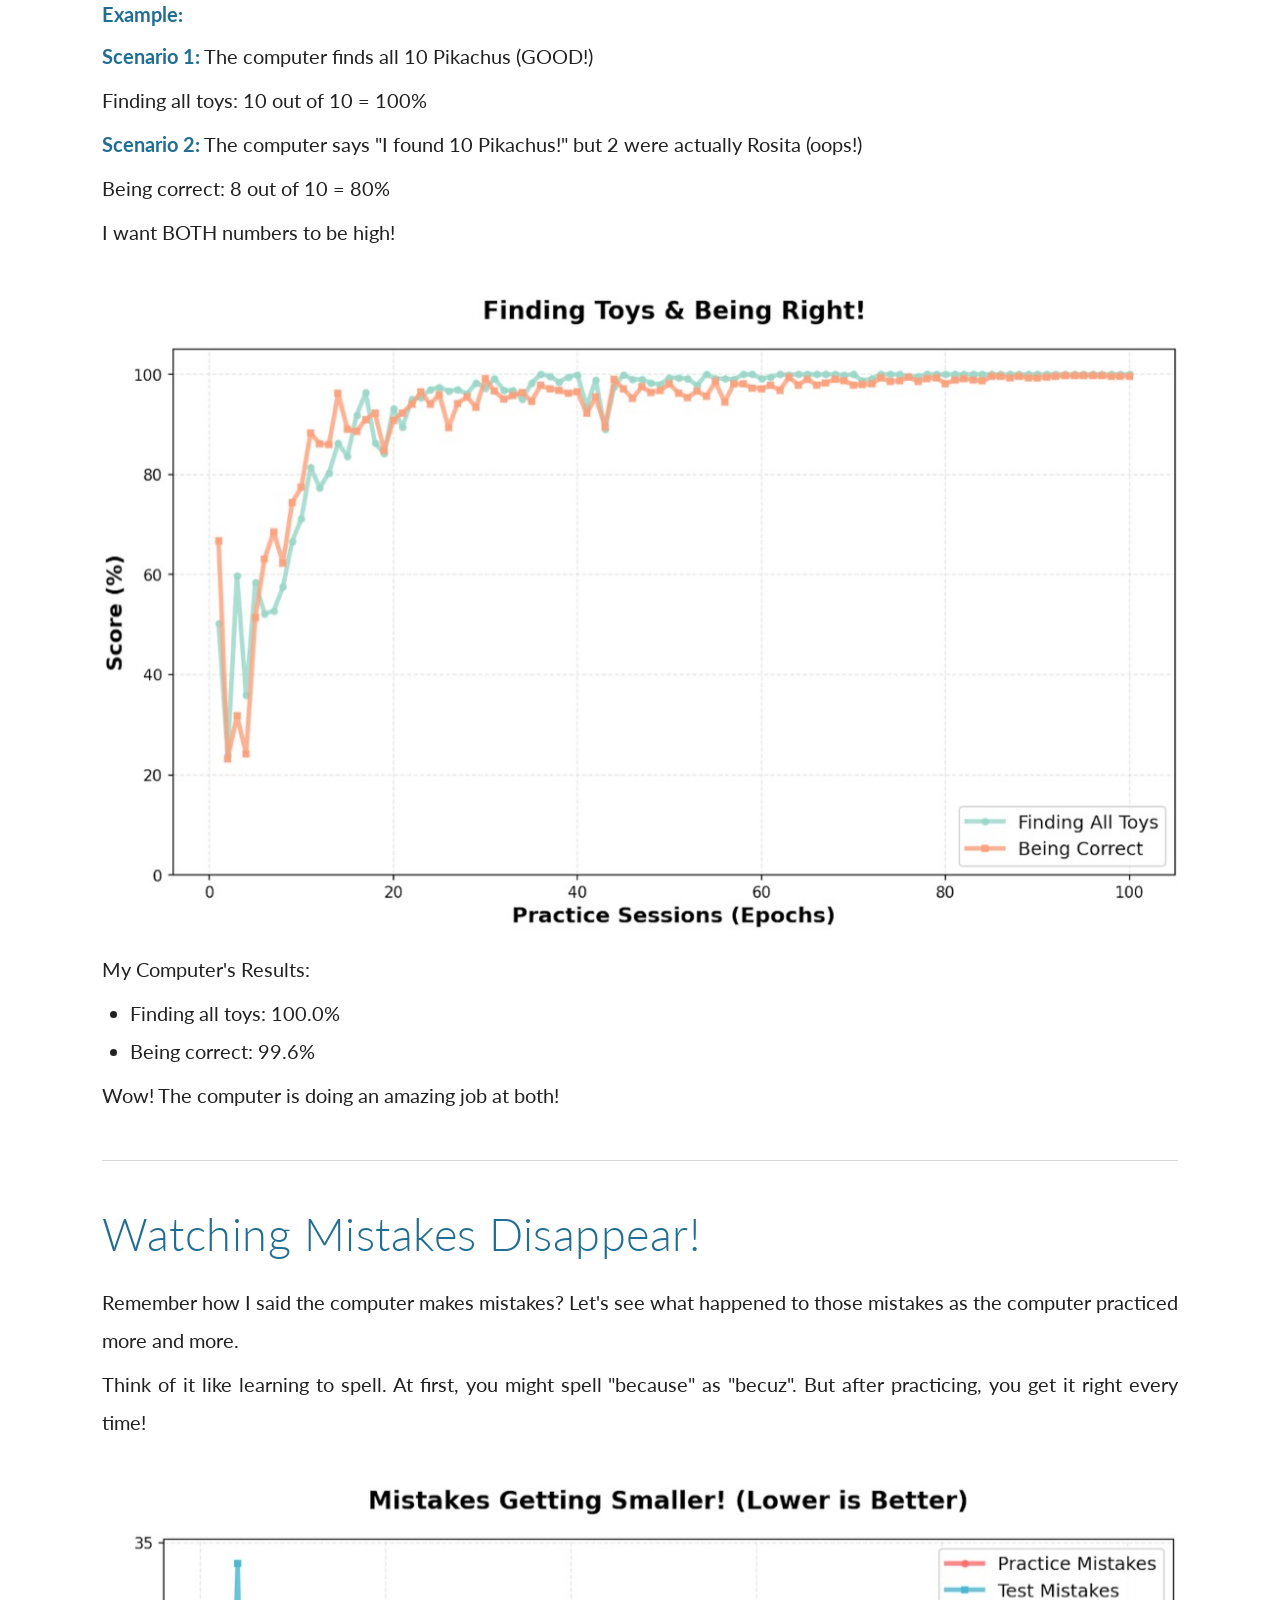
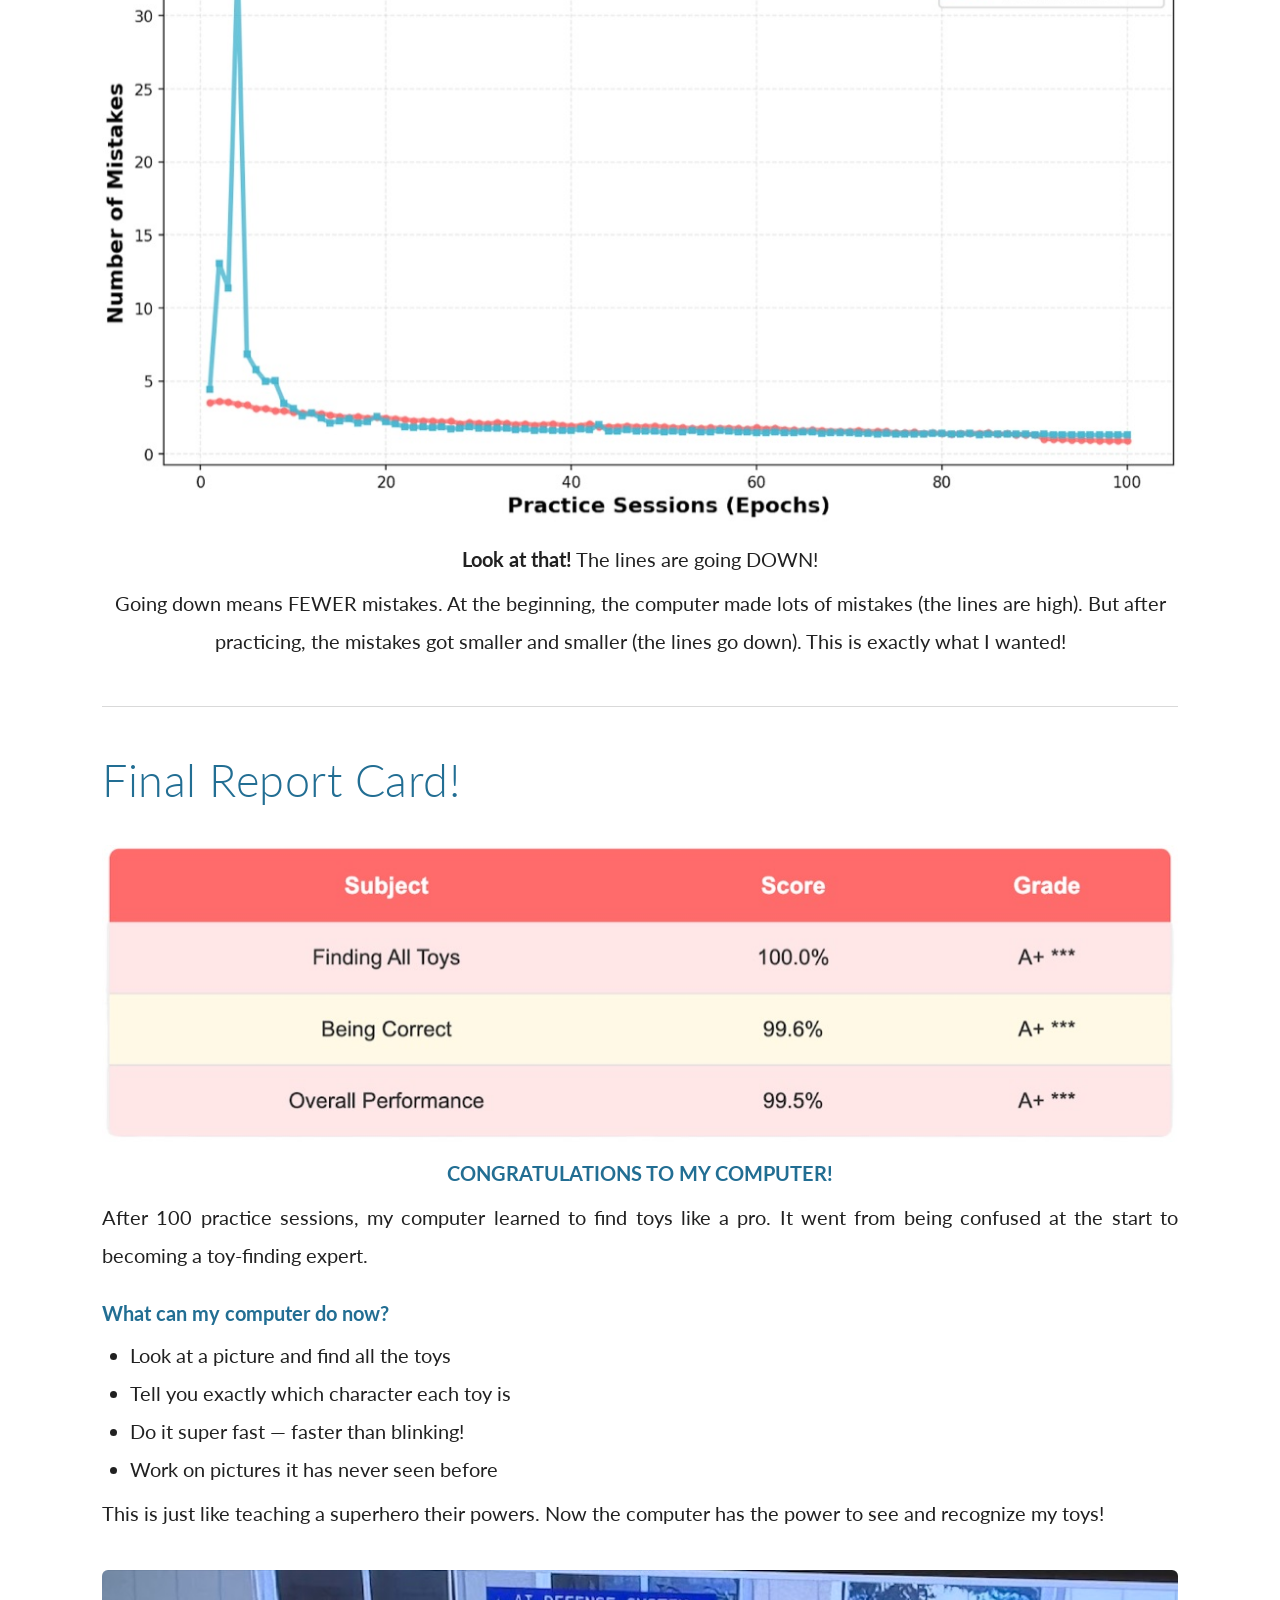
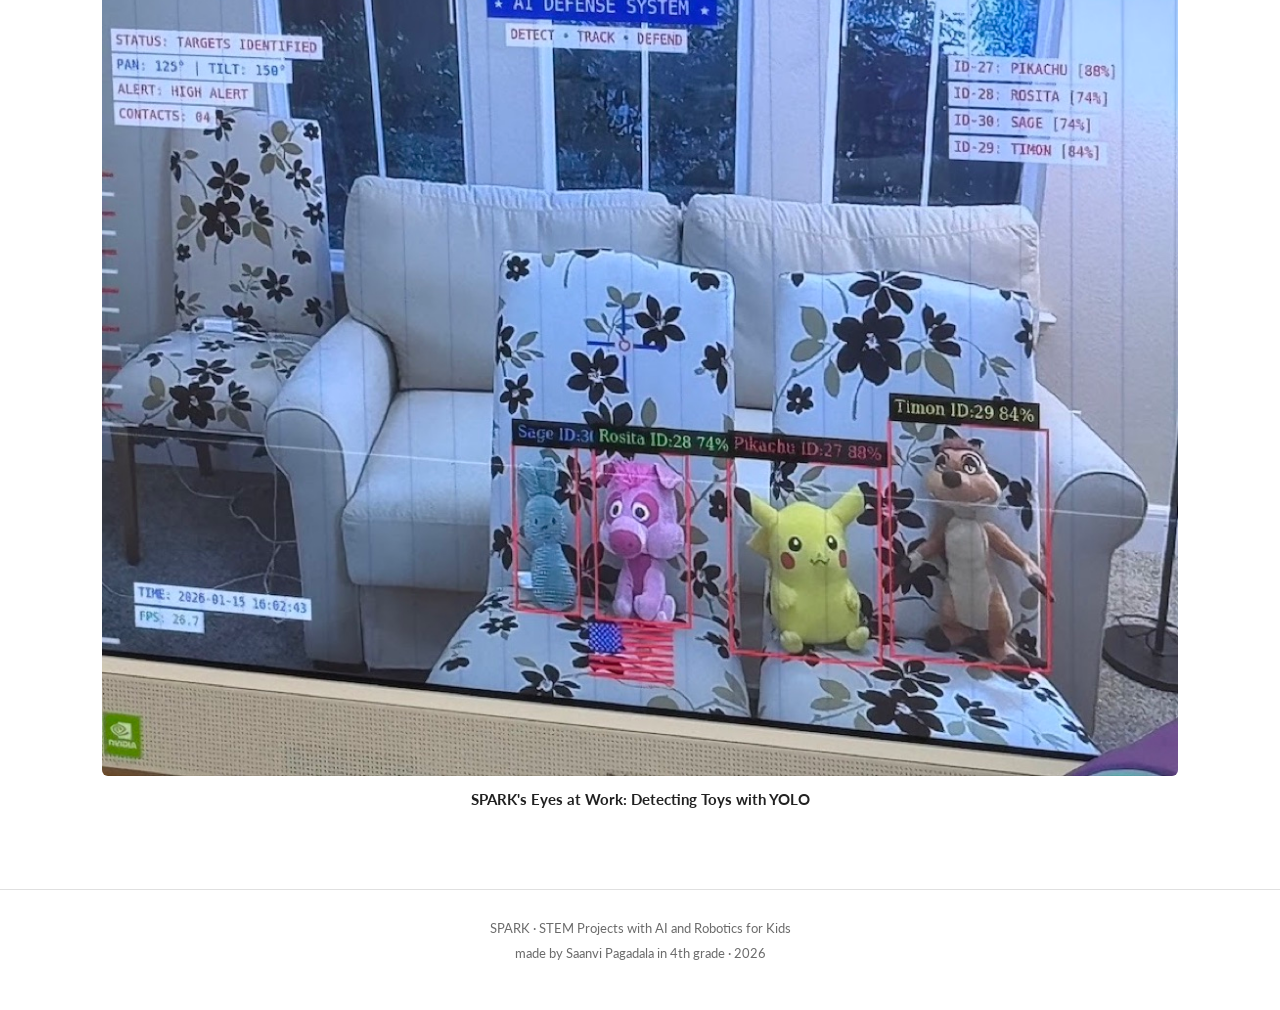
<file: custom-yolo-model/index.html>
<!doctype html>
<html lang="en">
<head>
<meta charset="utf-8">
<meta name="viewport" content="width=device-width, initial-scale=1">
<title>Teaching a Computer to Find Toys! · SPARK</title>
<meta name="description" content="Training a custom YOLO object detection model from scratch — the data labeling, the training, and the results, explained simply.">
<link rel="canonical" href="https://saanvipagadala.github.io/spark-robotics/custom-yolo-model/">
<meta property="og:type" content="website">
<meta property="og:title" content="Teaching a Computer to Find Toys! · SPARK">
<meta property="og:description" content="Training a custom YOLO object detection model from scratch — the data labeling, the training, and the results, explained simply.">
<meta property="og:url" content="https://saanvipagadala.github.io/spark-robotics/custom-yolo-model/">
<meta property="og:image" content="https://saanvipagadala.github.io/spark-robotics/media/home/home-01.jpg">
<meta name="twitter:card" content="summary_large_image">
<link rel="icon" href="../media/icon.png">
<link rel="apple-touch-icon" href="../media/icon.png">
<link rel="stylesheet" href="../site.css">
</head>
<body>

<header class="topbar">
  <div class="wrap">
    <a class="brand" href="../">SPARK</a>
    <nav class="nav"><a href="../">Home</a><a href="../custom-yolo-model/" aria-current="page">Custom YOLO Model</a><a href="../el-remoto/">El Remoto</a><a href="../contact-me/">Contact Me</a></nav>
  </div>
</header>

<div class="wrap">
  
  <h1 class="page">Teaching a Computer to Find Toys!</h1>
  <main class="left-headings">
<p class="lede"><em>Training a Custom YOLO Object Detection Model</em></p>
<p class="lede small">YOLO (You Only Look Once) means the AI looks at an image just once to find everything in it.</p>
<hr class="rule">
<h2 id="synopsis">Synopsis</h2>
<p>This report shows how I taught a computer to find and recognize toys in pictures, just like teaching a friend to spot their favorite characters!</p>
<p><strong>Objects to Detect:</strong> Pikachu, Rosita, Sage, Timon (my Toys)<br><strong>How Many Practice Sessions:</strong> 100<br><strong>Final Score:</strong> 99.5 out of 100!</p>
<figure class="shot one" style="max-width:none"><img src="../media/yolo/yolo-01.jpg" alt="Custom YOLO Model in Action" loading="lazy"><figcaption>Custom YOLO Model in Action</figcaption></figure>
<hr class="rule">
<h2 id="what-did-i-do">What Did I Do?</h2>
<p>Imagine you have a friend who has never seen your favorite toys before. You want to teach them to find these toys in pictures. That's exactly what I did with a computer!</p>
<p><strong>My Mission:</strong> Teach a computer to find these toys in pictures:</p>
<figure class="shot one" style="max-width:none"><img src="../media/yolo/yolo-02.jpg" alt="Meet My Toy Characters! These are the toys the computer learned to find." loading="lazy"><figcaption>Meet My Toy Characters! These are the toys the computer learned to find.</figcaption></figure>
<hr class="rule">
<h2 id="how-did-i-teach-the-computer">How did I teach the computer?</h2>
<p>Just like you learn by practicing, I showed the computer many, many pictures of these toys. Each time, I told it "Yes, that's Pikachu!" or "That's Rosita!" The computer learned by looking at the pictures over and over again — just like how you learned to read by practicing every day!</p>
<div class="shots cols-4"><figure><img src="../media/yolo/yolo-03.jpg" alt="Training Example 1" loading="lazy"><figcaption>Training Example 1</figcaption></figure><figure><img src="../media/yolo/yolo-04.jpg" alt="Training Example 2" loading="lazy"><figcaption>Training Example 2</figcaption></figure><figure><img src="../media/yolo/yolo-05.jpg" alt="Training Example 3" loading="lazy"><figcaption>Training Example 3</figcaption></figure><figure><img src="../media/yolo/yolo-06.jpg" alt="Training Example 4" loading="lazy"><figcaption>Training Example 4</figcaption></figure></div>
<p>The computer learned by looking at pictures like these. The colored boxes show where each toy is located. I annotated my images using <a href="https://roboflow.com/">Roboflow</a>, and the dataset is available for <a href="https://app.roboflow.com/myworkspace-42vph/toys-v7xfk/browse">download</a> directly from Roboflow.</p>
<hr class="rule">
<h2 id="understanding-my-results">Understanding My Results</h2>
<p>Before diving into the results, let's understand what some metrics mean in simple terms. Think of training a model like teaching a student — we need ways to measure how well they are learning.</p>
<h3 id="practice-sessions-epochs">Practice Sessions (Epochs)</h3>
<p>Each practice session means the computer looked at ALL the toy pictures one time. I had 100 practice sessions. That's like reading the same book 100 times to get really good at it.</p>
<h3 id="score-accuracy">Score (Accuracy)</h3>
<p>This is like getting a grade on a test. If the computer finds toys correctly 95 times out of 100, that's a 95% score — pretty awesome!</p>
<h3 id="finding-all-toys">Finding All Toys</h3>
<p>Did the computer find EVERY toy in the picture? If there are 5 toys and it finds all 5, that's 100%! If it only finds 4 out of 5, that's 80%.</p>
<h3 id="being-correct">Being Correct</h3>
<p>When the computer says "I found Pikachu!", is it really Pikachu? Being correct means not making mistakes like calling Rosita "Pikachu" by accident!</p>
<h3 id="mistakes">Mistakes</h3>
<p>Sometimes the computer makes mistakes, like missing a toy or getting confused. The good news? It makes fewer mistakes as it practices more!</p>
<hr class="rule">
<h2 id="getting-better-over-time">Getting Better Over Time!</h2>
<p>Remember when you first learned to ride a bike? You probably wobbled a lot at first, but got better with practice. The computer did the same thing!</p>
<figure class="shot one" style="max-width:none"><img src="../media/yolo/yolo-07.jpg" alt="SPARK" loading="lazy"></figure>
<p class="centre">Look at this graph! At the start, the computer was not very good (the line is low). But after lots of practice, it got really good at finding toys! The line goes up and up!</p>
<h3 id="fun-facts">Fun Facts:</h3>
<ul>
<li>Starting score: 58.5%</li>
<li>Final score: 99.5%</li>
<li>Got better by: 41.0 points!</li>
</ul>
<p>That's like going from a C grade to an A+! Amazing!</p>
<hr class="rule">
<h2 id="practice-vs-real-test">Practice vs Real Test</h2>
<p>Think about how you learn at school:</p>
<p><strong>Practice (Training):</strong> You do homework problems that your teacher helps you with. You learn from these!</p>
<p><strong>Real Test (Validation):</strong> Then comes the test with NEW problems you have not seen before. This shows if you really learned or just memorized the homework!</p>
<p>I did the same with the computer! I gave it practice pictures, then tested it with NEW pictures it had never seen. Let's see how it did:</p>
<figure class="shot one" style="max-width:none"><img src="../media/yolo/yolo-08.jpg" alt="SPARK" loading="lazy"></figure>
<p class="centre"><strong>What this shows:</strong> The red line (practice) and blue line (test) stay close together! This means the computer did not just memorize — it really learned! It is like understanding math concepts instead of just memorizing answers. Great job, computer!</p>
<hr class="rule">
<h2 id="finding-toys-being-right">Finding Toys &amp; Being Right</h2>
<p>There are two important things I want the computer to do:</p>
<p>1. Find ALL the toys (don't miss any!)</p>
<p>2. Be correct when it finds them (don't make mistakes!)</p>
<h3 id="example">Example:</h3>
<p><b class="lead-in">Scenario 1:</b> The computer finds all 10 Pikachus (GOOD!)</p>
<p>Finding all toys: 10 out of 10 = 100%</p>
<p><b class="lead-in">Scenario 2:</b> The computer says "I found 10 Pikachus!" but 2 were actually Rosita (oops!)</p>
<p>Being correct: 8 out of 10 = 80%</p>
<p>I want BOTH numbers to be high!</p>
<figure class="shot one" style="max-width:none"><img src="../media/yolo/yolo-09.jpg" alt="SPARK" loading="lazy"></figure>
<p>My Computer's Results:</p>
<ul>
<li>Finding all toys: 100.0%</li>
<li>Being correct: 99.6%</li>
</ul>
<p>Wow! The computer is doing an amazing job at both!</p>
<hr class="rule">
<h2 id="watching-mistakes-disappear">Watching Mistakes Disappear!</h2>
<p>Remember how I said the computer makes mistakes? Let's see what happened to those mistakes as the computer practiced more and more.</p>
<p>Think of it like learning to spell. At first, you might spell "because" as "becuz". But after practicing, you get it right every time!</p>
<figure class="shot one" style="max-width:none"><img src="../media/yolo/yolo-10.jpg" alt="SPARK" loading="lazy"></figure>
<p class="centre"><strong>Look at that!</strong> The lines are going DOWN!</p>
<p class="centre">Going down means FEWER mistakes. At the beginning, the computer made lots of mistakes (the lines are high). But after practicing, the mistakes got smaller and smaller (the lines go down). This is exactly what I wanted!</p>
<hr class="rule">
<h2 id="final-report-card">Final Report Card!</h2>
<figure class="shot one" style="max-width:none"><img src="../media/yolo/yolo-11.jpg" alt="SPARK" loading="lazy"></figure>
<p class="centre"><b class="lead-in">CONGRATULATIONS TO MY COMPUTER!</b></p>
<p>After 100 practice sessions, my computer learned to find toys like a pro. It went from being confused at the start to becoming a toy-finding expert.</p>
<h3 id="what-can-my-computer-do-now">What can my computer do now?</h3>
<ul>
<li>Look at a picture and find all the toys</li>
<li>Tell you exactly which character each toy is</li>
<li>Do it super fast — faster than blinking!</li>
<li>Work on pictures it has never seen before</li>
</ul>
<p>This is just like teaching a superhero their powers. Now the computer has the power to see and recognize my toys!</p>
<figure class="shot one" style="max-width:none"><img src="../media/yolo/yolo-12.jpg" alt="SPARK&#x27;s Eyes at Work: Detecting Toys with YOLO" loading="lazy"><figcaption>SPARK's Eyes at Work: Detecting Toys with YOLO</figcaption></figure>
  </main>
</div>

<footer>
  <div class="wrap">
    SPARK &middot; STEM Projects with AI and Robotics for Kids<br>
    made by Saanvi Pagadala in 4th grade &middot; 2026
  </div>
</footer>

<script src="../site.js"></script>

</body>
</html>
</file>
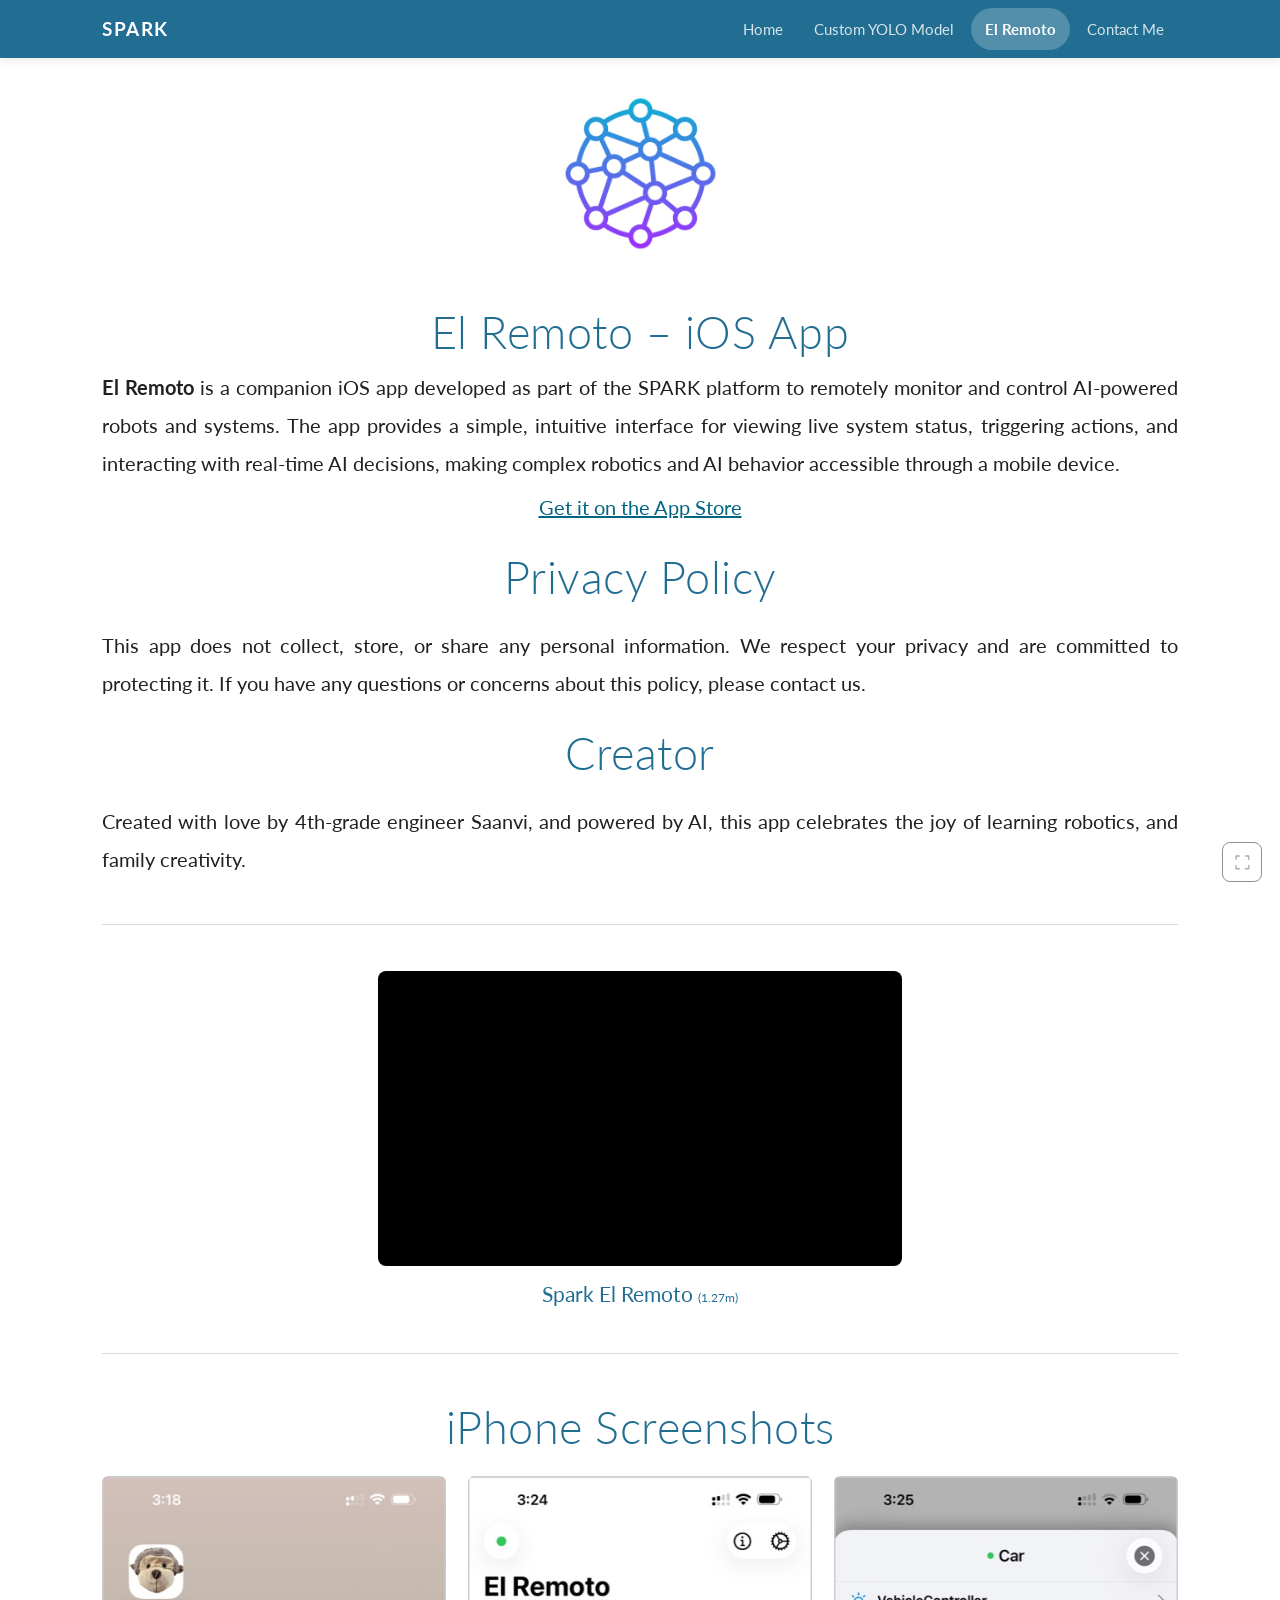
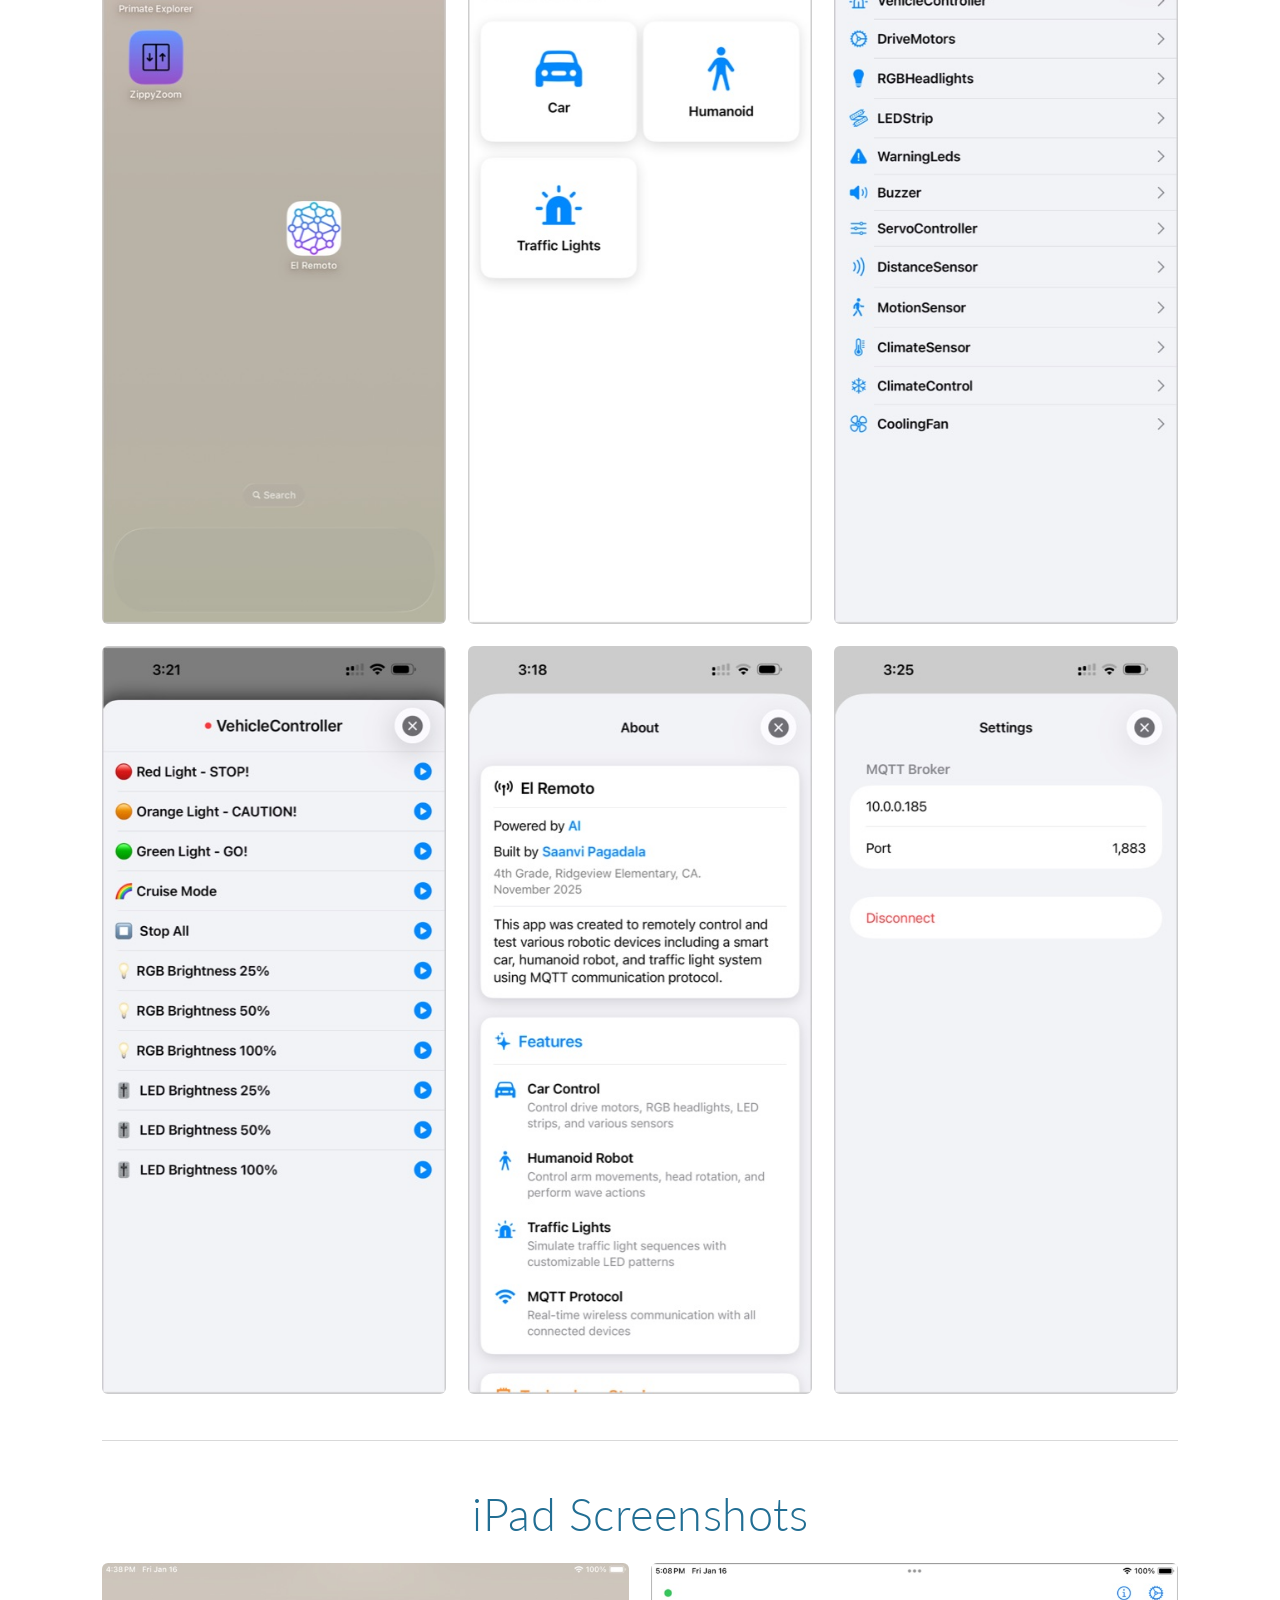
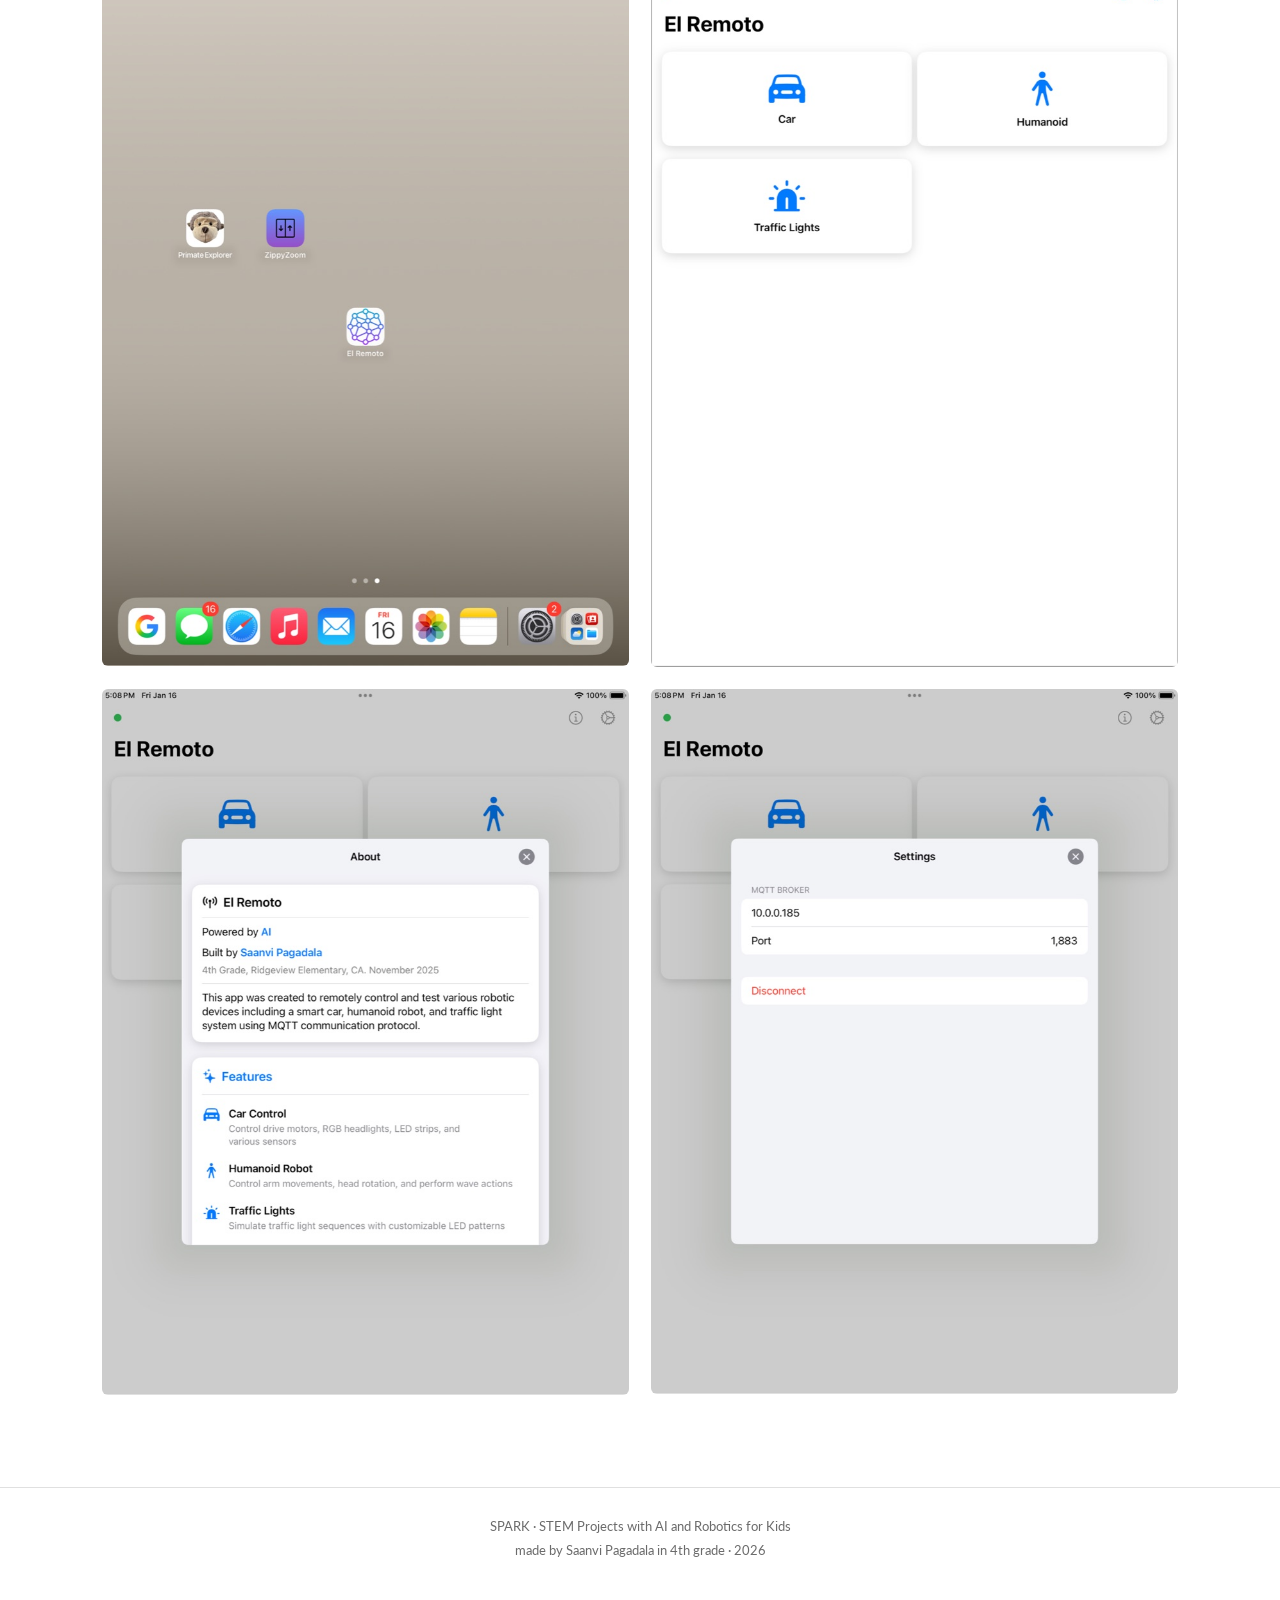
<file: el-remoto/index.html>
<!doctype html>
<html lang="en">
<head>
<meta charset="utf-8">
<meta name="viewport" content="width=device-width, initial-scale=1">
<title>El Remoto – iOS App · SPARK</title>
<meta name="description" content="El Remoto is a companion iOS app for the SPARK platform, for remotely monitoring and controlling AI-powered robots and systems.">
<link rel="canonical" href="https://saanvipagadala.github.io/spark-robotics/el-remoto/">
<meta property="og:type" content="website">
<meta property="og:title" content="El Remoto – iOS App · SPARK">
<meta property="og:description" content="El Remoto is a companion iOS app for the SPARK platform, for remotely monitoring and controlling AI-powered robots and systems.">
<meta property="og:url" content="https://saanvipagadala.github.io/spark-robotics/el-remoto/">
<meta property="og:image" content="https://saanvipagadala.github.io/spark-robotics/media/home/home-01.jpg">
<meta name="twitter:card" content="summary_large_image">
<link rel="icon" href="../media/icon.png">
<link rel="apple-touch-icon" href="../media/icon.png">
<link rel="stylesheet" href="../site.css">
</head>
<body>

<header class="topbar">
  <div class="wrap">
    <a class="brand" href="../">SPARK</a>
    <nav class="nav"><a href="../">Home</a><a href="../custom-yolo-model/">Custom YOLO Model</a><a href="../el-remoto/" aria-current="page">El Remoto</a><a href="../contact-me/">Contact Me</a></nav>
  </div>
</header>

<div class="wrap">
  <figure class="shot one" style="max-width:153px"><img src="../media/el-remoto/logo.jpg" alt="SPARK" loading="lazy"></figure>
  <h1 class="page">El Remoto – iOS App</h1>
  <main>
<p><strong>El Remoto</strong> is a companion iOS app developed as part of the SPARK platform to remotely monitor and control AI-powered robots and systems. The app provides a simple, intuitive interface for viewing live system status, triggering actions, and interacting with real-time AI decisions, making complex robotics and AI behavior accessible through a mobile device.</p>
<p class="centre"><a href="https://apps.apple.com/us/app/el-remoto/id6757938323">Get it on the App Store</a></p>
<h2 id="privacy-policy">Privacy Policy</h2>
<p>This app does not collect, store, or share any personal information. We respect your privacy and are committed to protecting it. If you have any questions or concerns about this policy, please contact us.</p>
<h2 id="creator">Creator</h2>
<p>Created with love by 4th-grade engineer Saanvi, and powered by AI, this app celebrates the joy of learning robotics, and family creativity.</p>
<hr class="rule">
<div class="filmbox"><div class="film"><iframe src="https://www.youtube.com/embed/u8NVT-7udN0?rel=0&amp;cc_load_policy=0&amp;enablejsapi=1" title="Spark El Remoto (1.27m)" loading="lazy" allowfullscreen allow="accelerometer; clipboard-write; encrypted-media; gyroscope; picture-in-picture"></iframe></div><h3 class="film-title">Spark El Remoto <span class="film-dur">(1.27m)</span></h3></div>
<hr class="rule">
<h2 id="iphone-screenshots">iPhone Screenshots</h2>
<div class="shots cols-3"><figure><img src="../media/el-remoto/iphone-01.jpg" alt="SPARK screenshot" loading="lazy"></figure><figure><img src="../media/el-remoto/iphone-02.jpg" alt="SPARK screenshot" loading="lazy"></figure><figure><img src="../media/el-remoto/iphone-03.jpg" alt="SPARK screenshot" loading="lazy"></figure><figure><img src="../media/el-remoto/iphone-04.jpg" alt="SPARK screenshot" loading="lazy"></figure><figure><img src="../media/el-remoto/iphone-05.jpg" alt="SPARK screenshot" loading="lazy"></figure><figure><img src="../media/el-remoto/iphone-06.jpg" alt="SPARK screenshot" loading="lazy"></figure></div>
<hr class="rule">
<h2 id="ipad-screenshots">iPad Screenshots</h2>
<div class="shots cols-2"><figure><img src="../media/el-remoto/ipad-01.jpg" alt="SPARK screenshot" loading="lazy"></figure><figure><img src="../media/el-remoto/ipad-02.jpg" alt="SPARK screenshot" loading="lazy"></figure><figure><img src="../media/el-remoto/ipad-03.jpg" alt="SPARK screenshot" loading="lazy"></figure><figure><img src="../media/el-remoto/ipad-04.jpg" alt="SPARK screenshot" loading="lazy"></figure></div>
  </main>
</div>

<footer>
  <div class="wrap">
    SPARK &middot; STEM Projects with AI and Robotics for Kids<br>
    made by Saanvi Pagadala in 4th grade &middot; 2026
  </div>
</footer>

<script src="../site.js"></script>

</body>
</html>
</file>
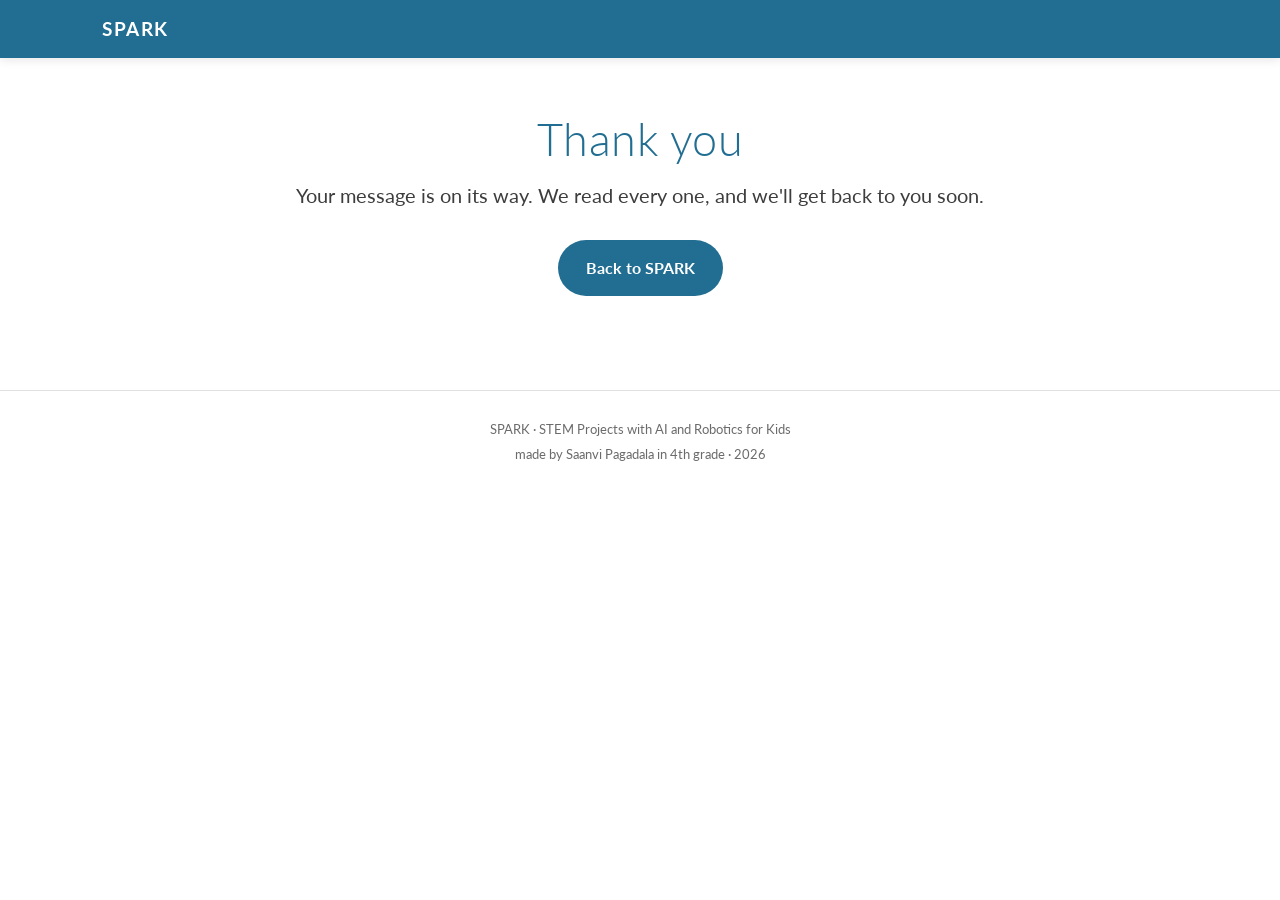
<file: thanks/index.html>
<!doctype html>
<html lang="en">
<head>
<meta charset="utf-8">
<meta name="viewport" content="width=device-width, initial-scale=1">
<title>Thank you &middot; SPARK</title>
<meta name="robots" content="noindex">
<link rel="icon" href="../media/icon.png">
<link rel="stylesheet" href="../site.css">
</head>
<body>
<header class="topbar"><div class="wrap"><a class="brand" href="../">SPARK</a></div></header>
<div class="wrap">
  <h1 class="page">Thank you</h1>
  <main>
    <p class="lede" style="text-align:center">Your message is on its way. We read
    every one, and we'll get back to you soon.</p>
    <p class="btn-wrap"><a class="btn" href="../">Back to SPARK</a></p>
  </main>
</div>
<footer><div class="wrap">SPARK &middot; STEM Projects with AI and Robotics for Kids<br>made by Saanvi Pagadala in 4th grade &middot; 2026</div></footer>
</body>
</html>
</file>
<file: site.css>
/* SPARK -- STEM Projects with AI and Robotics for Kids.
   The look follows the Google Site this replaced: Lato, teal headings on
   white, everything centred. There is no banner photograph on this one; a
   menu sits across the top instead, because SPARK is four pages rather than
   one. The accent is the blue-to-violet of the SPARK mark. */

@import url('https://fonts.googleapis.com/css2?family=Lato:ital,wght@0,300;0,400;0,700;1,400&display=swap');

:root {
  --ink:      #212121;
  --teal:     #226e93;
  --teal-dim: #1e6c93;
  --line:     #e0e0e0;
  /* A hairline of dark charcoal around every screenshot and film, so a
     picture of a bright screen has an edge against a white page. */
  --edge:     #2f3437;
  /* The two ends of the app icon's gradient. */
  --grad-a:   #6494fd;
  --grad-b:   #9451c9;
  --paper:    #ffffff;
  --paper-2:  #f2f2f2;
  --measure:  58rem;
}

*, *::before, *::after { box-sizing: border-box; }
html { -webkit-text-size-adjust: 100%; }

body {
  margin: 0;
  background: var(--paper);
  color: var(--ink);
  font: 400 20px/1.9 Lato, "Helvetica Neue", Helvetica, Arial, sans-serif;
  -webkit-font-smoothing: antialiased;
}

/* 1076px of content inside 62px gutters, as the Google Site had it. */
.wrap { max-width: 1200px; margin: 0 auto; padding: 0 62px; }
@media (max-width: 700px) { .wrap { padding: 0 20px; } }

/* ---- the menu ---------------------------------------------------------- */
/* Four pages need a way between them, and on a page this long the menu has
   to be findable. Solid teal rather than near-white, so it reads as a bar
   rather than as the top of the page. */

.topbar {
  position: sticky; top: 0; z-index: 30;
  background: var(--teal);
  border-bottom: 0;
  box-shadow: 0 1px 10px rgba(24, 28, 30, 0.12);
}
.topbar .wrap {
  display: flex; align-items: center; gap: 18px;
  min-height: 58px; flex-wrap: wrap;
}
.brand {
  font-weight: 700; font-size: 19px; letter-spacing: 1.5px;
  color: #fff; text-decoration: none; margin-right: auto;
}
.brand:hover { color: #fff; opacity: 0.85; }
.nav { display: flex; gap: 3px; flex-wrap: wrap; }
.nav a {
  color: rgba(255, 255, 255, 0.82); text-decoration: none; font-size: 15px;
  padding: 7px 14px; border-radius: 999px;
  transition: background 0.15s, color 0.15s;
}
.nav a:hover { color: #fff; background: rgba(255, 255, 255, 0.16); }
.nav a[aria-current="page"] {
  color: #fff; font-weight: 700; background: rgba(255, 255, 255, 0.22);
}
.nav a:focus-visible { outline: 2px solid #fff; outline-offset: 2px; }
@media (max-width: 479px) {
  .brand { font-size: 17px; }
  .nav a { padding: 6px 10px; font-size: 14px; }
}

/* ---- headings --------------------------------------------------------- */

h1.page {
  color: var(--teal); text-align: center;
  font-size: 45px; font-weight: 300; line-height: 1.15;
  /* The Google Site left ~185px of air here. Faithful, but it read as a gap
     rather than as breathing room, so this is deliberately tighter. */
  letter-spacing: 0.5px; margin: 56px 0 10px;
}
h2 {
  color: var(--teal); text-align: center;
  font-size: 45px; font-weight: 300; line-height: 1.2;
  /* Margins collapse with the paragraph above, so this is the gap.
     Measured against the Google Site, 64px ran ~40px too loose. */
  letter-spacing: 0.5px; margin: 24px 0 22px;
}
@media (max-width: 479px) {
  h1.page { font-size: 32px; margin-top: 34px; }
  h2 { font-size: 30px; }
}

/* ---- prose ------------------------------------------------------------ */

main { padding-bottom: 64px; }
/* The Google Site justifies its body text -- 8 of its 10 multi-line
   paragraphs sit flush to both margins. Centred things carry their own class
   and keep it, since a class beats a bare element selector. */
p, ul { max-width: none; text-align: justify; }
p { margin-top: 0; margin-bottom: 0.3em; }
/* Bullets sit a line apart, not a line plus a margin: the Google Site runs
   its list items at 34-37px and a half-em margin on top of the line-height
   pushed these past 50px. */
ul { padding-left: 1.4em; margin: 0 0 0.3em; }
li { margin-bottom: 0; }
a { color: #006580; }
a:hover { color: #007a93; }
strong { font-weight: 700; }

/* The three lines under the app icon sit centred, as they did before. */
.intro { text-align: center; }
.intro p { margin-bottom: 0.9em; font-size: 20px; }

/* The icon is the one object between the title and the text, so it wants
   air on both sides of it rather than sitting tight under the heading. */
.app-icon {
  display: block; margin: 46px auto 52px;
  width: 150px; height: 150px;
}
@media (max-width: 479px) {
  .app-icon { margin: 32px auto 36px; width: 120px; height: 120px; }
}

.callout {
  color: var(--teal); text-align: center; font-weight: 300;
  font-size: 45px; line-height: 1.2; letter-spacing: 0.5px;
  border-top: 1px solid #d9d9d9;
  padding: 40px 0 0; margin: 40px auto 30px;
}
@media (max-width: 479px) { .callout { font-size: 30px; } }

/* A divider runs the width of the content column, and is the same grey
   the Google Site used. */
hr.rule { border: 0; border-top: 1px solid #d9d9d9; margin: 46px 0; max-width: none; }

/* ---- galleries -------------------------------------------------------- */

/* The lines directly under a page title: centred and a size up, the way the
   Google Site set them. */
.lede {
  text-align: center; font-size: 20px; color: #3d3d3d;
  max-width: none; margin: 0 auto 0.4em;
}
.lede em { color: #2e2e2e; }
/* A line of explanation under the lede: measured at 13px on the
   Google Site, where the lede itself is 20px. */
.lede.small { font-size: 13px; color: #3a3a3a; }

/* A single character, large and centred: the trophy over the award. Sized to
   the ~96px the Google Site rendered it at. */
.emoji {
  text-align: center; font-size: 96px; line-height: 1.1;
  margin: 40px 0 0;
}
.emoji + h2 { margin-top: 30px; }
@media (max-width: 479px) { .emoji { font-size: 62px; } }

/* A sub-heading inside a section: teal and small, the size the Google Site
   sets its labelled blocks at. */
h3 {
  color: var(--teal); font-size: 20px; font-weight: 700;
  line-height: 1.3; margin: 26px 0 10px;
}

/* A teal lead-in opening a line, rather than a heading of its own. */
.lead-in { color: var(--teal); font-weight: 700; }

/* The YOLO report ranges its headings left; the other pages centre theirs. */
.left-headings h2, .left-headings h3 { text-align: left; }

/* ---- pictures ---------------------------------------------------------- */

.shots { display: grid; gap: 22px; margin: 8px auto 28px; }
.shots.cols-2 { grid-template-columns: repeat(2, 1fr); }
.shots.cols-3 { grid-template-columns: repeat(3, 1fr); }
.shots.cols-4 { grid-template-columns: repeat(4, 1fr); }
.shots figure { margin: 0; }
/* No frame on any picture: these are screenshots and charts on white, and a
   box round them adds nothing. */
.shots img, .shot img {
  width: 100%; height: auto; display: block; border-radius: 6px;
  background: var(--paper-2);
}

/* A picture on its own, held to a readable width rather than the full page. */
/* A caption belongs to the picture above it, so the space below a figure is
   small and the space above it carries the separation. */
.shot.one { margin: 38px auto 12px; max-width: 524px; }
.shot.plain img { border: 0; background: none; }

/* Captions, under a picture or under a film. One definition, so a line under
   a screenshot and a line under a video are the same thing on all three of
   these sites. */
figcaption, .film-desc {
  margin: 9px auto 0;
  font-size: 15px; color: #212121;
  text-align: center; font-weight: 700;
}
@media (max-width: 767px) {
  .shots.cols-3, .shots.cols-4 { grid-template-columns: repeat(2, 1fr); }
}
@media (max-width: 479px) {
  .shots.cols-2, .shots.cols-3, .shots.cols-4 { grid-template-columns: 1fr; }
  .shot.one { max-width: 22rem; }
}

/* ---- the films --------------------------------------------------------- */
/* aspect-ratio holds the 16:9 box before an iframe loads, so nothing below it
   jumps when it arrives -- which matters on a page with eight of them. */

.filmbox { max-width: 524px; margin: 0 auto 44px; }
/* The six-film series runs two to a row, as on the Google Site. */
.films { display: grid; grid-template-columns: repeat(2, 1fr); gap: 26px 28px; margin-bottom: 40px; }
.films .filmbox { max-width: none; margin: 0; }
@media (max-width: 767px) { .films { grid-template-columns: 1fr; } }
.film {
  border-radius: 8px; overflow: hidden;
  background: #000; line-height: 0;
}
.film iframe { width: 100%; aspect-ratio: 16 / 9; border: 0; display: block; }
.film-title {
  text-align: center; color: var(--teal); font-weight: 400;
  font-size: 21px; line-height: 1.3; margin: 14px 0 0;
}
/* The running time, about half the height of the name, as on the Google
   Site. It is a footnote to the title, not part of it. */
.film-dur { font-size: 12px; font-weight: 400; }

.centre { text-align: center; }

/* ---- a link that looks like a button ----------------------------------- */

.btn-wrap { text-align: center; margin: 26px 0 30px; }
.btn {
  display: inline-block; text-decoration: none;
  font-weight: 700; font-size: 16px; color: #fff;
  background: var(--teal); padding: 13px 28px; border-radius: 999px;
  transition: background 0.15s;
}
.btn:hover { background: #185a7c; color: #fff; }

/* ---- contact form ----------------------------------------------------- */
/* A card with a face on it. The app is a children's app about monkeys, and a
   plain stack of grey boxes was not it. The yellow picks up the lily in the
   banner; the charcoal edge is the same hairline that frames every
   screenshot, so the card belongs to the same page. */

/* The banana stripe is a background layer on the card itself, not a box drawn
   on top of it. A background is clipped to the padding box's own rounded
   corners, so the stripe cannot round differently from the card no matter
   what either radius is later changed to.
   It was a 10px-tall pseudo-element with an 18px radius, and CSS scales
   radii down when they exceed the box they are on -- so the browser drew
   those corners at 10px against the card's 18px, and the two arcs
   disagreed. */
.cform-card {
  position: relative;
  max-width: 34rem; margin: 62px auto 0;
  background-color: var(--paper);
  background-image: linear-gradient(90deg, var(--grad-a), var(--grad-b));
  background-repeat: no-repeat;
  background-size: 100% 10px;
  background-position: 0 0;
  background-origin: padding-box;
  background-clip: padding-box;
  border: 2px solid var(--edge); border-radius: 20px;
  padding: 56px 34px 34px;
  box-shadow: 0 10px 30px rgba(24, 28, 30, 0.10);
}
/* The monkey, sitting on the top edge and looking at the reader. */
.cform-face {
  position: absolute; top: -44px; left: 50%; transform: translateX(-50%);
  width: 84px; height: 84px;
  background: var(--paper); border-radius: 50%;
  border: 2px solid var(--edge); padding: 4px;
}

.cform-intro {
  text-align: center; margin: 0 auto 28px; max-width: 26rem;
  color: #4a5459;
}

.cform label {
  display: block; margin: 0 0 7px; font-weight: 700; font-size: 15px;
}
.cform .req { color: #c0392b; font-weight: 400; }
.cform .opt { color: #7c8589; font-weight: 400; font-size: 13.5px; }

.cform input[type="text"],
.cform input[type="email"],
.cform textarea {
  /* block, not the inline-block an input is by default: the banana field is
     narrower than the card, and inline the Send button rides up beside it. */
  display: block;
  width: 100%; margin: 0 0 22px;
  font: inherit; color: var(--ink);
  background: #fbfcfc;
  padding: 12px 14px;
  border: 2px solid #dfe5e7; border-radius: 12px;
  transition: border-color 0.15s, box-shadow 0.15s, background 0.15s;
}
.cform textarea { resize: vertical; min-height: 7em; }
.cform ::placeholder { color: #aab3b7; }
.cform input:focus, .cform textarea:focus {
  outline: 0; background: var(--paper);
  border-color: var(--teal);
  box-shadow: 0 0 0 4px rgba(34, 110, 147, 0.15);
}
/* :user-invalid, not :invalid -- an empty required field is invalid from the
   moment the page loads, and a form that greets the reader in red before they
   have typed anything is accusing them of nothing. This waits until a field
   has actually been filled in badly and left. */
.cform input:user-invalid,
.cform textarea:user-invalid { border-color: #c0392b; }

/* The one playful field, marked as such. */
.robot-label { display: flex; align-items: center; gap: 7px; }
.robot-label b { color: var(--grad-b); }
.robot { font-size: 19px; line-height: 1; }
#cf-human { max-width: 15rem; }

/* The honeypot: off-screen rather than display:none, because some scripts
   skip what is hidden outright but fill in what they can find. */
.cform .hp {
  position: absolute; left: -9999px; width: 1px; height: 1px;
  opacity: 0; pointer-events: none;
}

.cform-send {
  display: inline-flex; align-items: center; gap: 9px;
  font: inherit; font-weight: 700; font-size: 16px; color: #fff;
  background: var(--teal); border: 0;
  padding: 13px 30px; border-radius: 999px; cursor: pointer;
  transition: background 0.15s;
}
.cform-send svg { width: 18px; height: 18px; fill: currentColor; }
.cform-send:hover { background: #24779f; }
.cform-send:active { background: #14506d; }
.cform-send:disabled { opacity: 0.55; cursor: default; }
.cform-send:focus-visible { outline: 3px solid var(--teal); outline-offset: 3px; }

.cform-status { margin: 18px 0 0; font-size: 15px; min-height: 1.4em; }
.cform-status.ok { color: #1d7a45; font-weight: 700; }
.cform-status.bad { color: #c0392b; font-weight: 700; }

@media (max-width: 479px) {
  .cform-card { padding: 50px 20px 26px; border-radius: 16px; }
  .cform-face { width: 68px; height: 68px; top: -36px; }
}

/* ---- footer ----------------------------------------------------------- */

footer {
  border-top: 1px solid var(--line); padding: 26px 0 44px;
  color: #6b6b6b; font-size: 13px; text-align: center;
}
footer a { color: #6b6b6b; }

/* ---- fullscreen button ------------------------------------------------ */
/* The way a video player offers it: a quiet corner button that gets the
   browser's own furniture out of the way. Added by script, so a browser that
   cannot do it is never shown it. */

.fs {
  position: fixed; right: 1.1rem; bottom: 1.1rem; z-index: 20;
  width: 2.5rem; height: 2.5rem; padding: 0;
  display: flex; align-items: center; justify-content: center;
  background: var(--paper); color: #5f6b70;
  border: 1px solid var(--edge); border-radius: 0.5rem;
  cursor: pointer; opacity: 0.55;
  transition: opacity 0.15s, color 0.15s, border-color 0.15s;
}
.fs svg {
  width: 1.05rem; height: 1.05rem; fill: none; stroke: currentColor;
  stroke-width: 2; stroke-linecap: round; stroke-linejoin: round;
}
.fs:hover { opacity: 1; color: var(--teal); border-color: var(--teal); }
.fs:focus-visible { opacity: 1; outline: 2px solid var(--teal); outline-offset: 2px; }
@media print { .fs { display: none; } }
</file>
